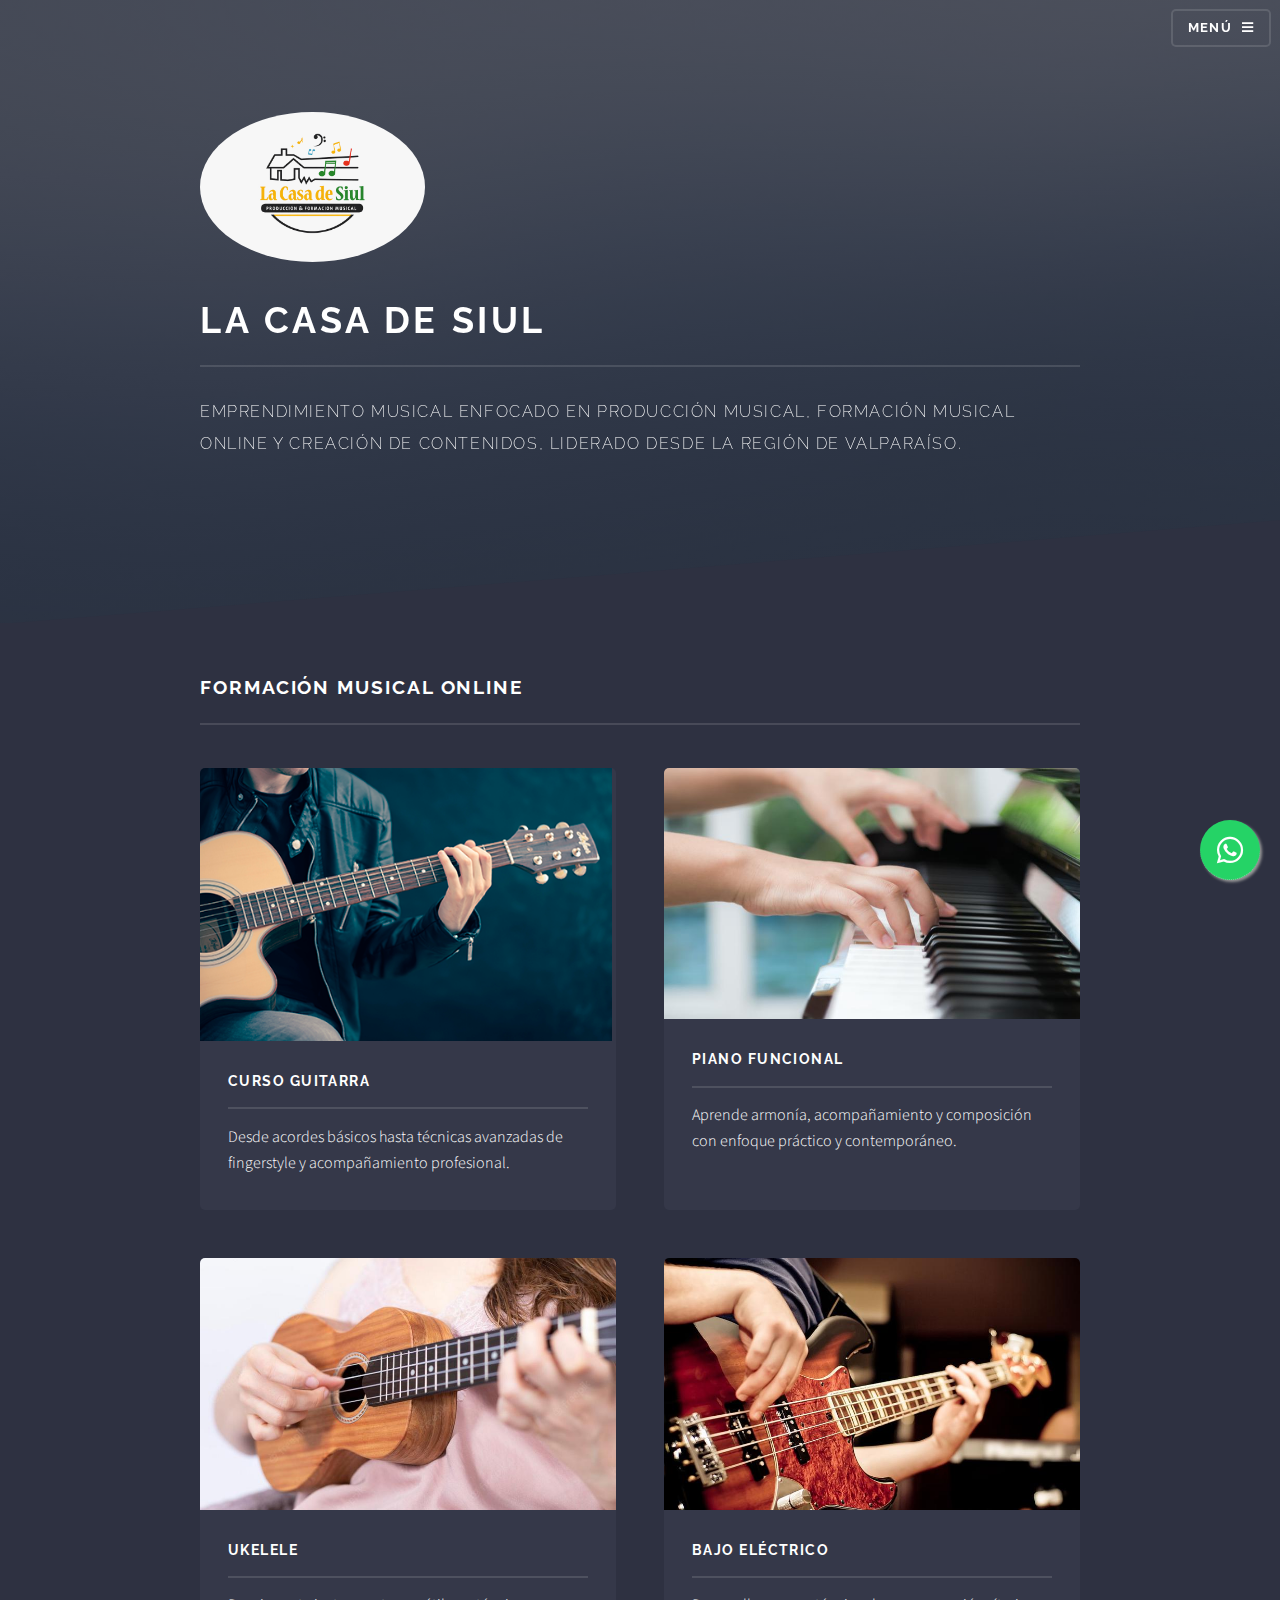
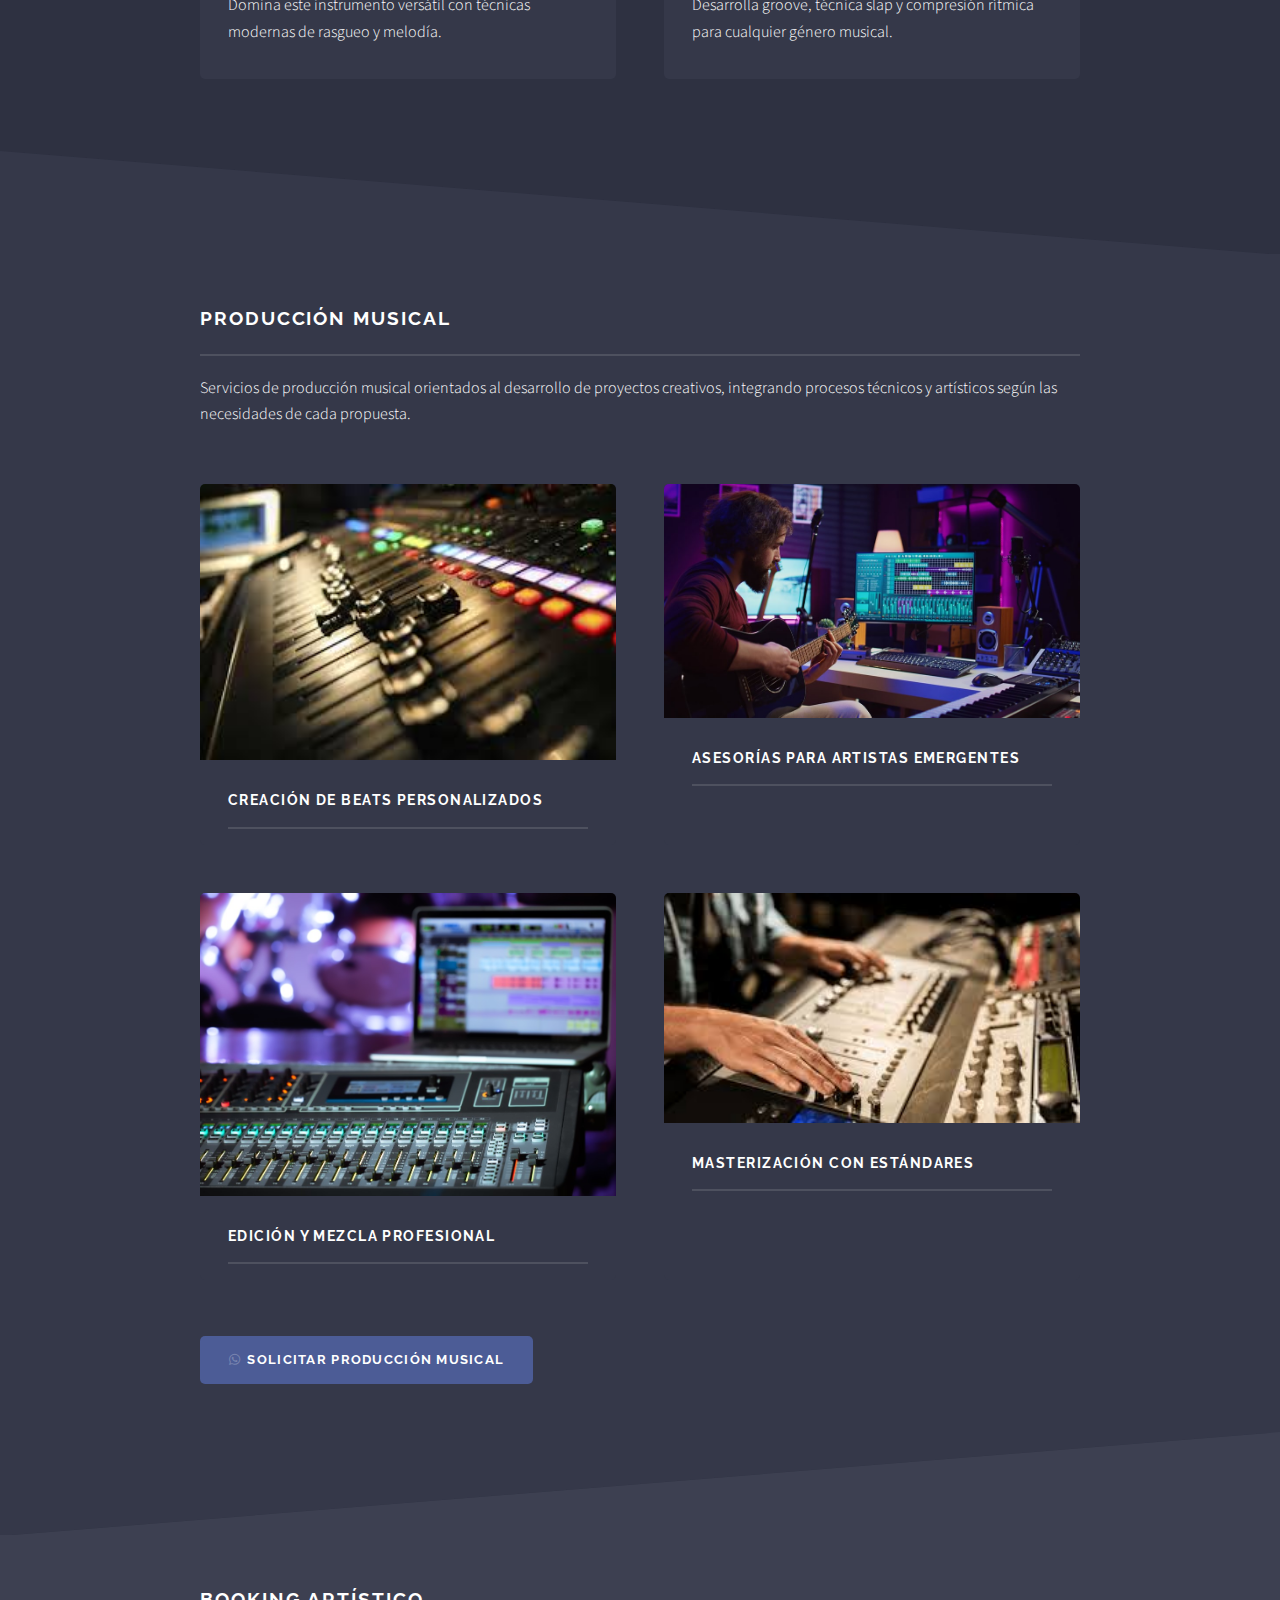
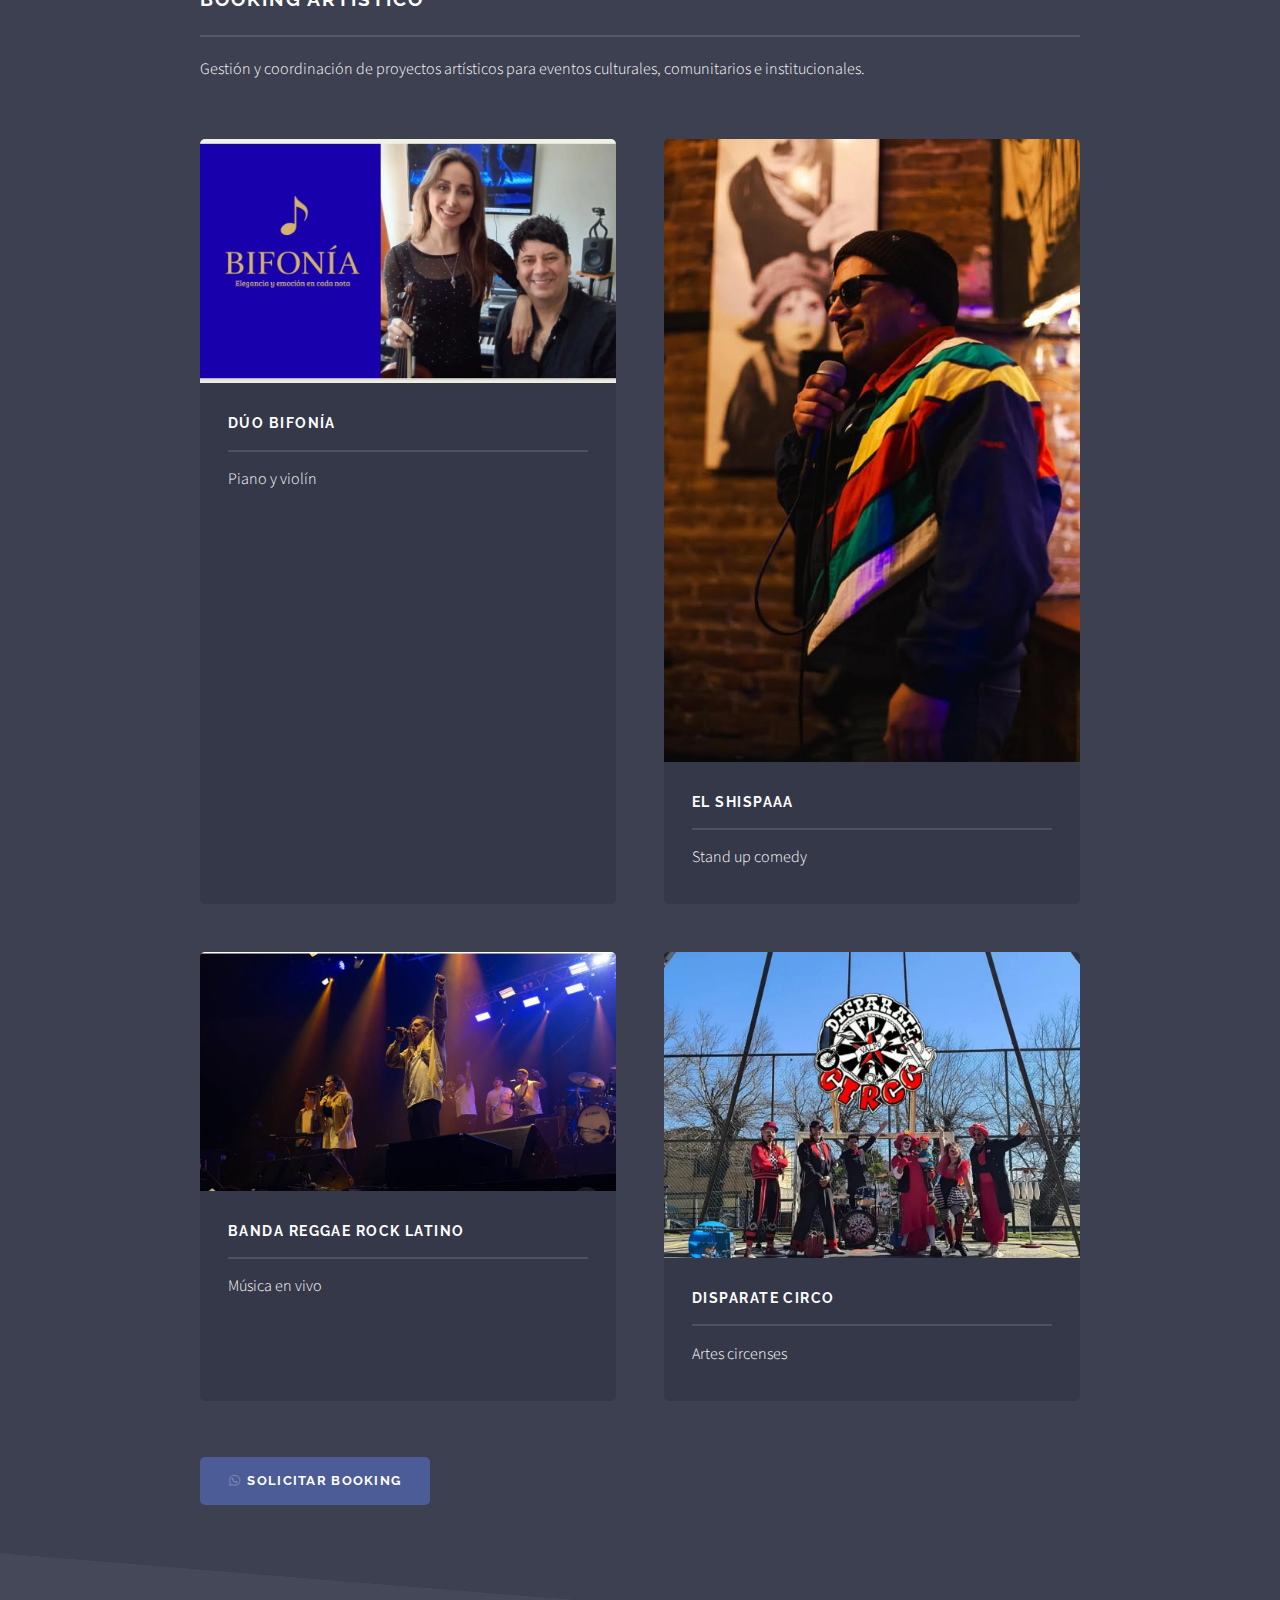
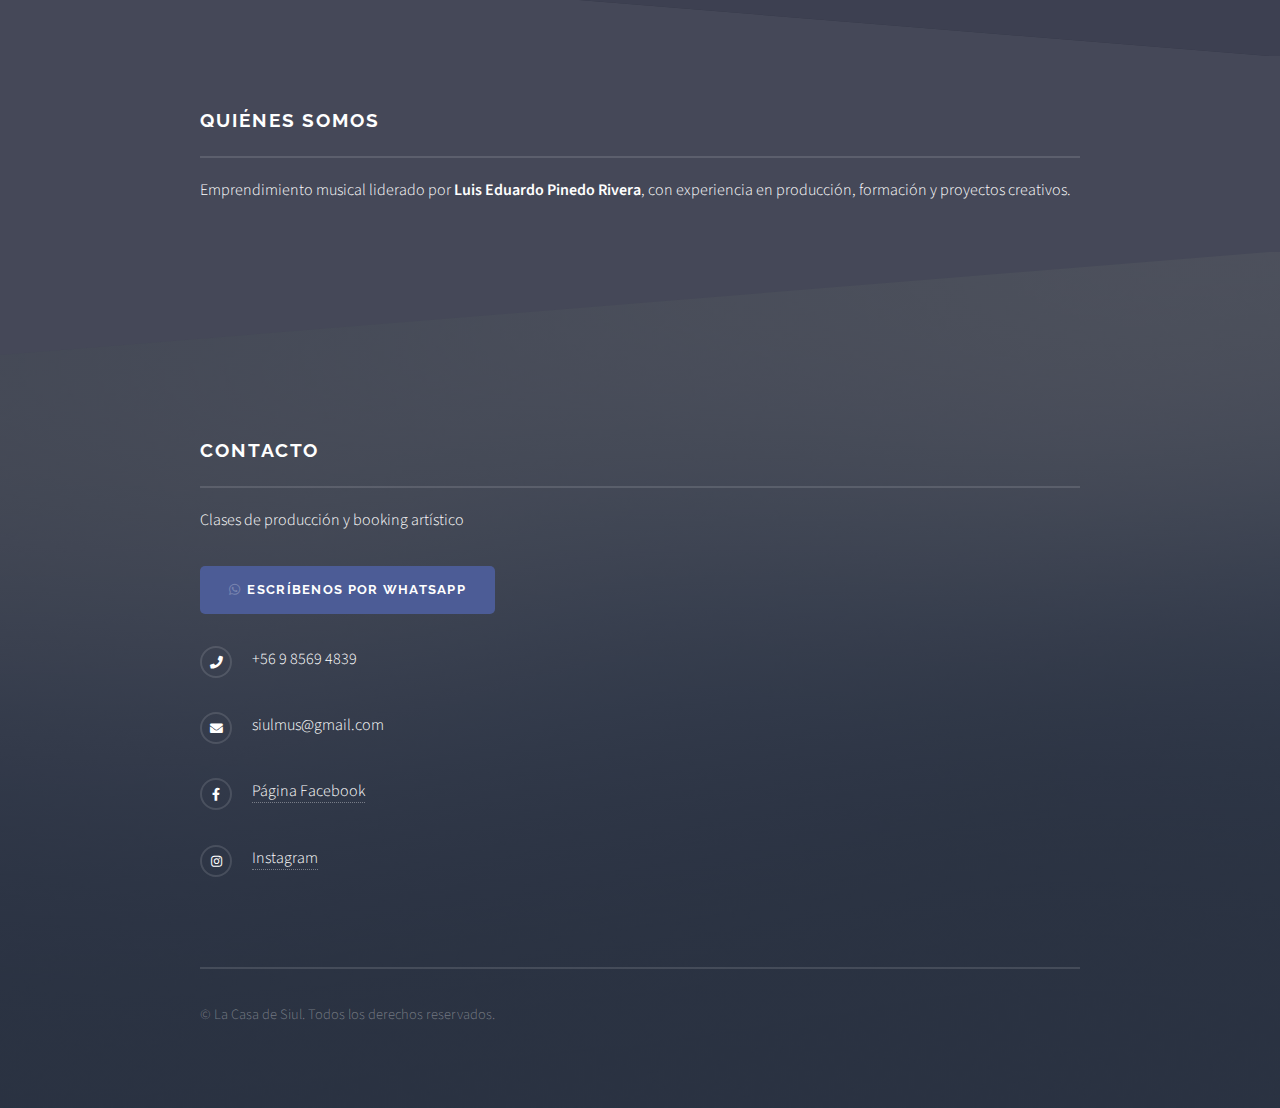
<file: index.html>
<!DOCTYPE HTML>
<html>
    <head>
        <title>La Casa de Siul</title>
        <meta charset="utf-8" />
        <meta name="viewport" content="width=device-width, initial-scale=1, user-scalable=no" />
        <link rel="stylesheet" href="assets/css/main.css" />
        <noscript><link rel="stylesheet" href="assets/css/noscript.css" /></noscript>
        <style>
            /* Botón flotante de WhatsApp */
            .float-wa {
                position: fixed;
                width: 60px;
                height: 60px;
                bottom: 20px;
                right: 20px;
                background-color: #25d366;
                color: #FFF;
                border-radius: 50px;
                text-align: center;
                font-size: 30px;
                box-shadow: 2px 2px 3px #999;
                z-index: 10000;
                display: flex;
                align-items: center;
                justify-content: center;
                text-decoration: none;
                transition: transform 0.3s;
            }
            .float-wa:hover { transform: scale(1.1); color: #fff; }
        </style>
    </head>
    <body class="is-preload">

        <a href="https://wa.me/56985694839" class="float-wa" target="_blank">
            <i class="fab fa-whatsapp"></i>
        </a>

        <div id="page-wrapper">

                <header id="header" class="alt">
                        <h1><a href="index.html"><span class="icon solid fa-music"></span> La Casa de Siul</a></h1>
                        <nav>
                            <a href="#menu">Menú</a>
                        </nav>
                    </header>

                <nav id="menu">
                        <div class="inner">
                            <h2>Menú</h2>
                            <ul class="links">
                                <li><a href="index.html"><span class="icon solid fa-home"></span> Inicio</a></li>
                                <li><a href="#formacion"><span class="icon solid fa-user-graduate"></span> Formación</a></li>
                                <li><a href="#produccion"><span class="icon solid fa-sliders-h"></span> Producción</a></li>
                                <li><a href="#booking"><span class="icon solid fa-calendar-alt"></span> Booking</a></li>
                                <li><a href="#liderazgo"><span class="icon solid fa-user"></span> Liderazgo</a></li>
                                <li><a href="#footer"><span class="icon brands fa-whatsapp"></span> Contacto</a></li>
                            </ul>
                            <a href="#" class="close">Cerrar</a>
                        </div>
                    </nav>

                <section id="banner">
                        <div class="inner">
                            <div class="logo">
                                <img src="images/logo.jpeg" alt="Logo La Casa de Siul" style="max-height: 150px; width: auto; border-radius: 50%;" />
                            </div>
                            <h2>La Casa de Siul</h2>
                            <p>Emprendimiento musical enfocado en producción musical, formación musical online y creación de contenidos, liderado desde la Región de Valparaíso.</p>
                        </div>
                    </section>

                <section id="wrapper">

                        <section id="formacion" class="wrapper style1">
                            <div class="inner">
                                <h2 class="major">Formación Musical Online</h2>
                                <section class="features">
                                    <article>
                                        <a href="#" class="image"><img src="images/curso_guitarra.png" alt="" /></a>
                                        <h3 class="major">Curso Guitarra</h3>
                                        <p>Desde acordes básicos hasta técnicas avanzadas de fingerstyle y acompañamiento profesional.</p>
                                    </article>
                                    <article>
                                        <a href="#" class="image"><img src="images/piano_funcional.jpeg" alt="" /></a>
                                        <h3 class="major">Piano Funcional</h3>
                                        <p>Aprende armonía, acompañamiento y composición con enfoque práctico y contemporáneo.</p>
                                    </article>
                                    <article>
                                        <a href="#" class="image"><img src="images/ukelele.jpg" alt="" /></a>
                                        <h3 class="major">Ukelele</h3>
                                        <p>Domina este instrumento versátil con técnicas modernas de rasgueo y melodía.</p>
                                    </article>
                                    <article>
                                        <a href="#" class="image"><img src="images/bajo_electrico.jpg" alt="" /></a>
                                        <h3 class="major">Bajo Eléctrico</h3>
                                        <p>Desarrolla groove, técnica slap y compresión rítmica para cualquier género musical.</p>
                                    </article>
                                </section>
                            </div>
                        </section>

                        <section id="produccion" class="wrapper alt style2">
                            <div class="inner">
                                <h2 class="major">Producción Musical</h2>
                                <p>Servicios de producción musical orientados al desarrollo de proyectos creativos, integrando procesos técnicos y artísticos según las necesidades de cada propuesta.</p>
                                
                                <section class="features">
                                    <article>
                                        <a href="#" class="image"><img src="images/produccion_musical.jpeg" alt="" /></a>
                                        <h3 class="major">Creación de Beats personalizados</h3>
                                    </article>
                                    <article>
                                        <a href="#" class="image"><img src="images/asesorias_artistas.jpg" alt="" /></a>
                                        <h3 class="major">Asesorías para artistas emergentes</h3>
                                    </article>
                                    <article>
                                        <a href="#" class="image"><img src="images/edición_profesional.jpeg" alt="" /></a>
                                        <h3 class="major">Edición y mezcla profesional</h3>
                                    </article>
                                    <article>
                                        <a href="#" class="image"><img src="images/masterizacion.jpeg" alt="" /></a>
                                        <h3 class="major">Masterización con Estándares</h3>
                                    </article>
                                </section>

                                <ul class="actions">
                                    <li><a href="https://wa.me/56985694839" class="button primary icon brands fa-whatsapp">Solicitar producción musical</a></li>
                                </ul>
                            </div>
                        </section>

                        <section id="booking" class="wrapper style3">
                            <div class="inner">
                                <h2 class="major">Booking Artístico</h2>
                                <p>Gestión y coordinación de proyectos artísticos para eventos culturales, comunitarios e institucionales.</p>
                                
                                <section class="features">
                                    <article>
                                        <a href="#" class="image"><img src="images/duo_bifonía.jpeg" alt="Dúo Bifonía" /></a>
                                        <h3 class="major">Dúo Bifonía</h3>
                                        <p>Piano y violín</p>
                                    </article>
                                    <article>
                                        <a href="#" class="image"><img src="images/el_shispaaa.jpeg" alt="El Shispaaa" style="object-position: 50% 20%;" /></a>
                                        <h3 class="major">El Shispaaa</h3>
                                        <p>Stand up comedy</p>
                                    </article>
                                    <article>
                                        <a href="#" class="image"><img src="images/banda_reggae.jpeg" alt="Banda Reggae" /></a>
                                        <h3 class="major">Banda Reggae Rock Latino</h3>
                                        <p>Música en vivo</p>
                                    </article>
                                    <article>
                                        <a href="#" class="image"><img src="images/disparate_circo.jpeg" alt="Disparate Circo" /></a>
                                        <h3 class="major">Disparate Circo</h3>
                                        <p>Artes circenses</p>
                                    </article>
                                </section>

                                <ul class="actions">
                                    <li><a href="https://wa.me/56985694839" class="button primary icon brands fa-whatsapp">Solicitar booking</a></li>
                                </ul>
                            </div>
                        </section>

                        <section id="liderazgo" class="wrapper alt style4">
                            <div class="inner">
                                <h2 class="major">Quiénes Somos</h2>
                                <p>Emprendimiento musical liderado por <strong>Luis Eduardo Pinedo Rivera</strong>, con experiencia en producción, formación y proyectos creativos.</p>
                            </div>
                        </section>

                    </section>

                <section id="footer">
                        <div class="inner">
                            <h2 class="major">Contacto</h2>
                            <p>Clases de producción y booking artístico</p>
                            
                            <ul class="actions">
                                <li><a href="https://wa.me/56985694839" class="button primary icon brands fa-whatsapp">Escríbenos por WhatsApp</a></li>
                            </ul>

                            <ul class="contact">
                                <li class="icon solid fa-phone">+56 9 8569 4839</li>
                                <li class="icon solid fa-envelope">siulmus@gmail.com</li>
                                <li class="icon brands fa-facebook-f"><a href="https://www.facebook.com/lacasadesiul" target="_blank">Página Facebook</a></li>
                                <li class="icon brands fa-instagram"><a href="https://www.instagram.com/soysiul.pro" target="_blank">Instagram</a></li>
                            </ul>
                            <ul class="copyright">
                                <li>&copy; La Casa de Siul. Todos los derechos reservados.</li>
                            </ul>
                        </div>
                    </section>

            </div>

        <script src="assets/js/jquery.min.js"></script>
            <script src="assets/js/jquery.scrollex.min.js"></script>
            <script src="assets/js/browser.min.js"></script>
            <script src="assets/js/breakpoints.min.js"></script>
            <script src="assets/js/util.js"></script>
            <script src="assets/js/main.js"></script>

    </body>
</html>
</file>
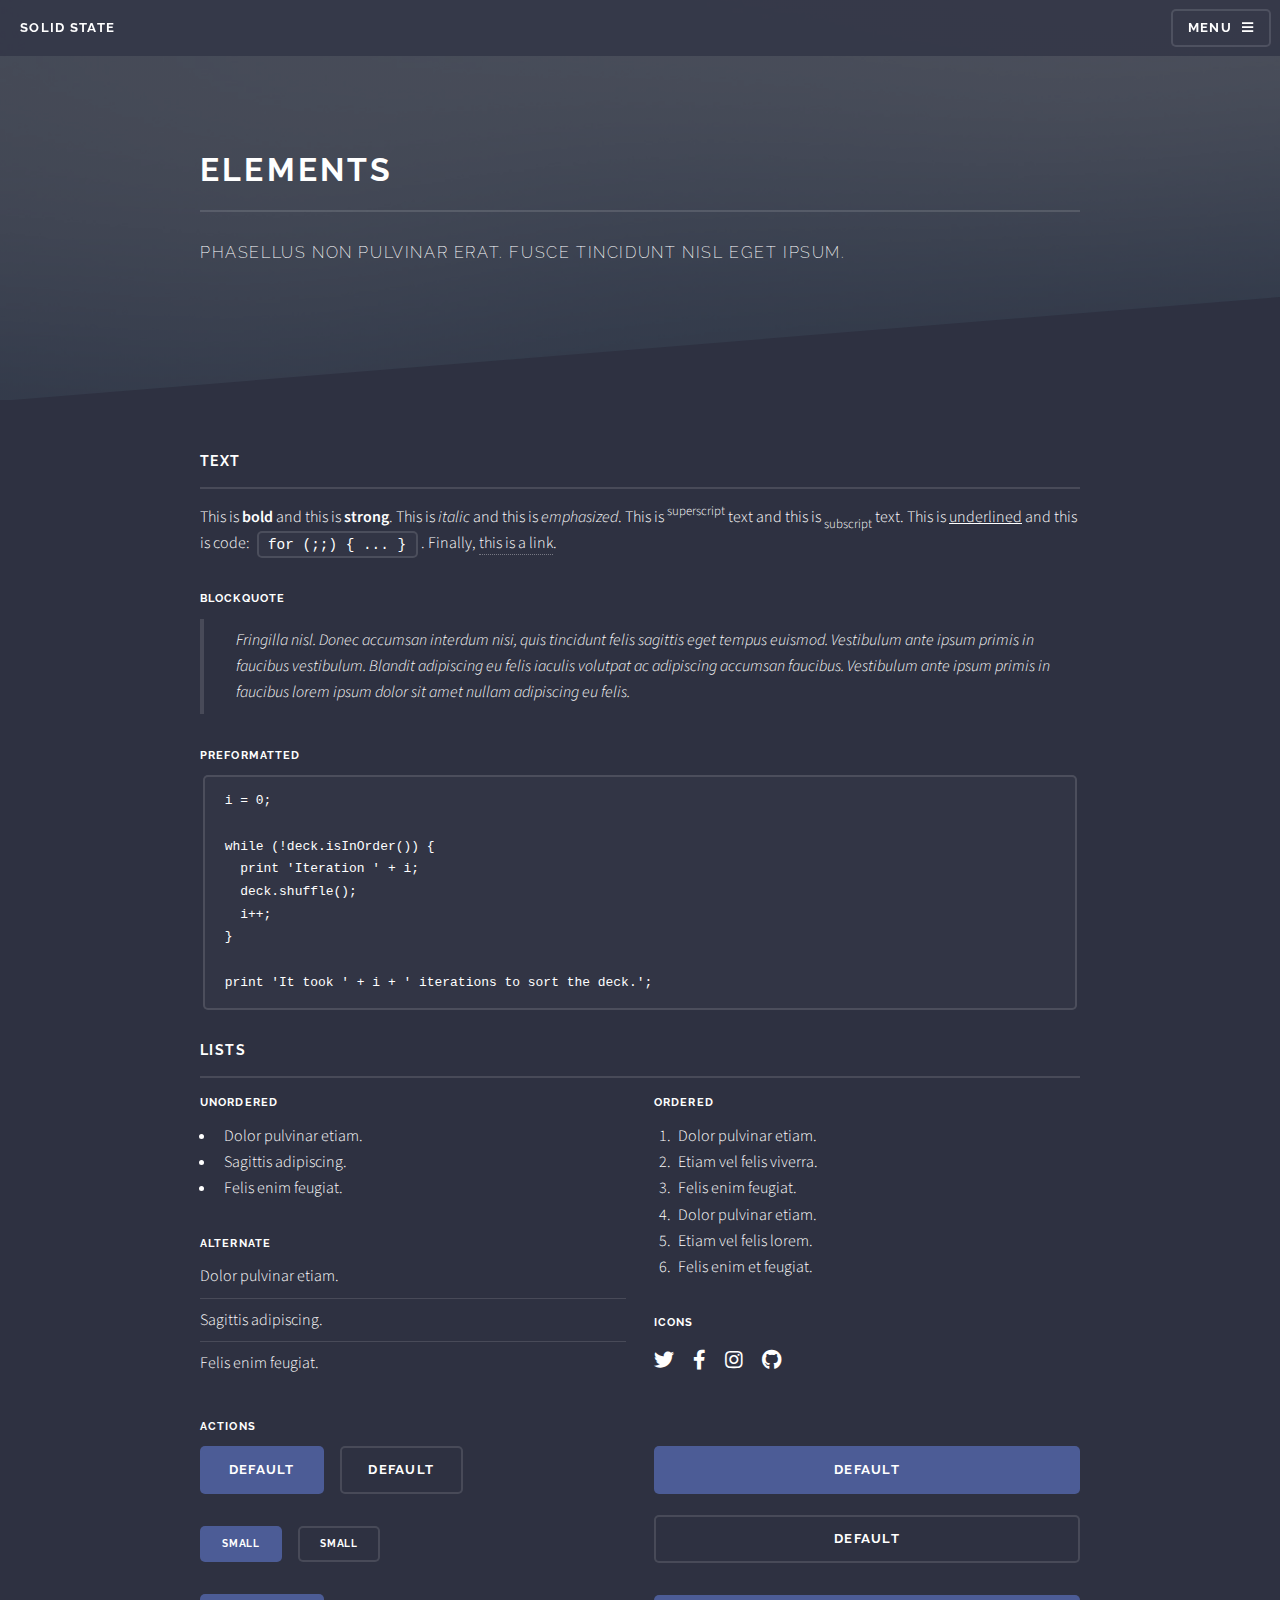
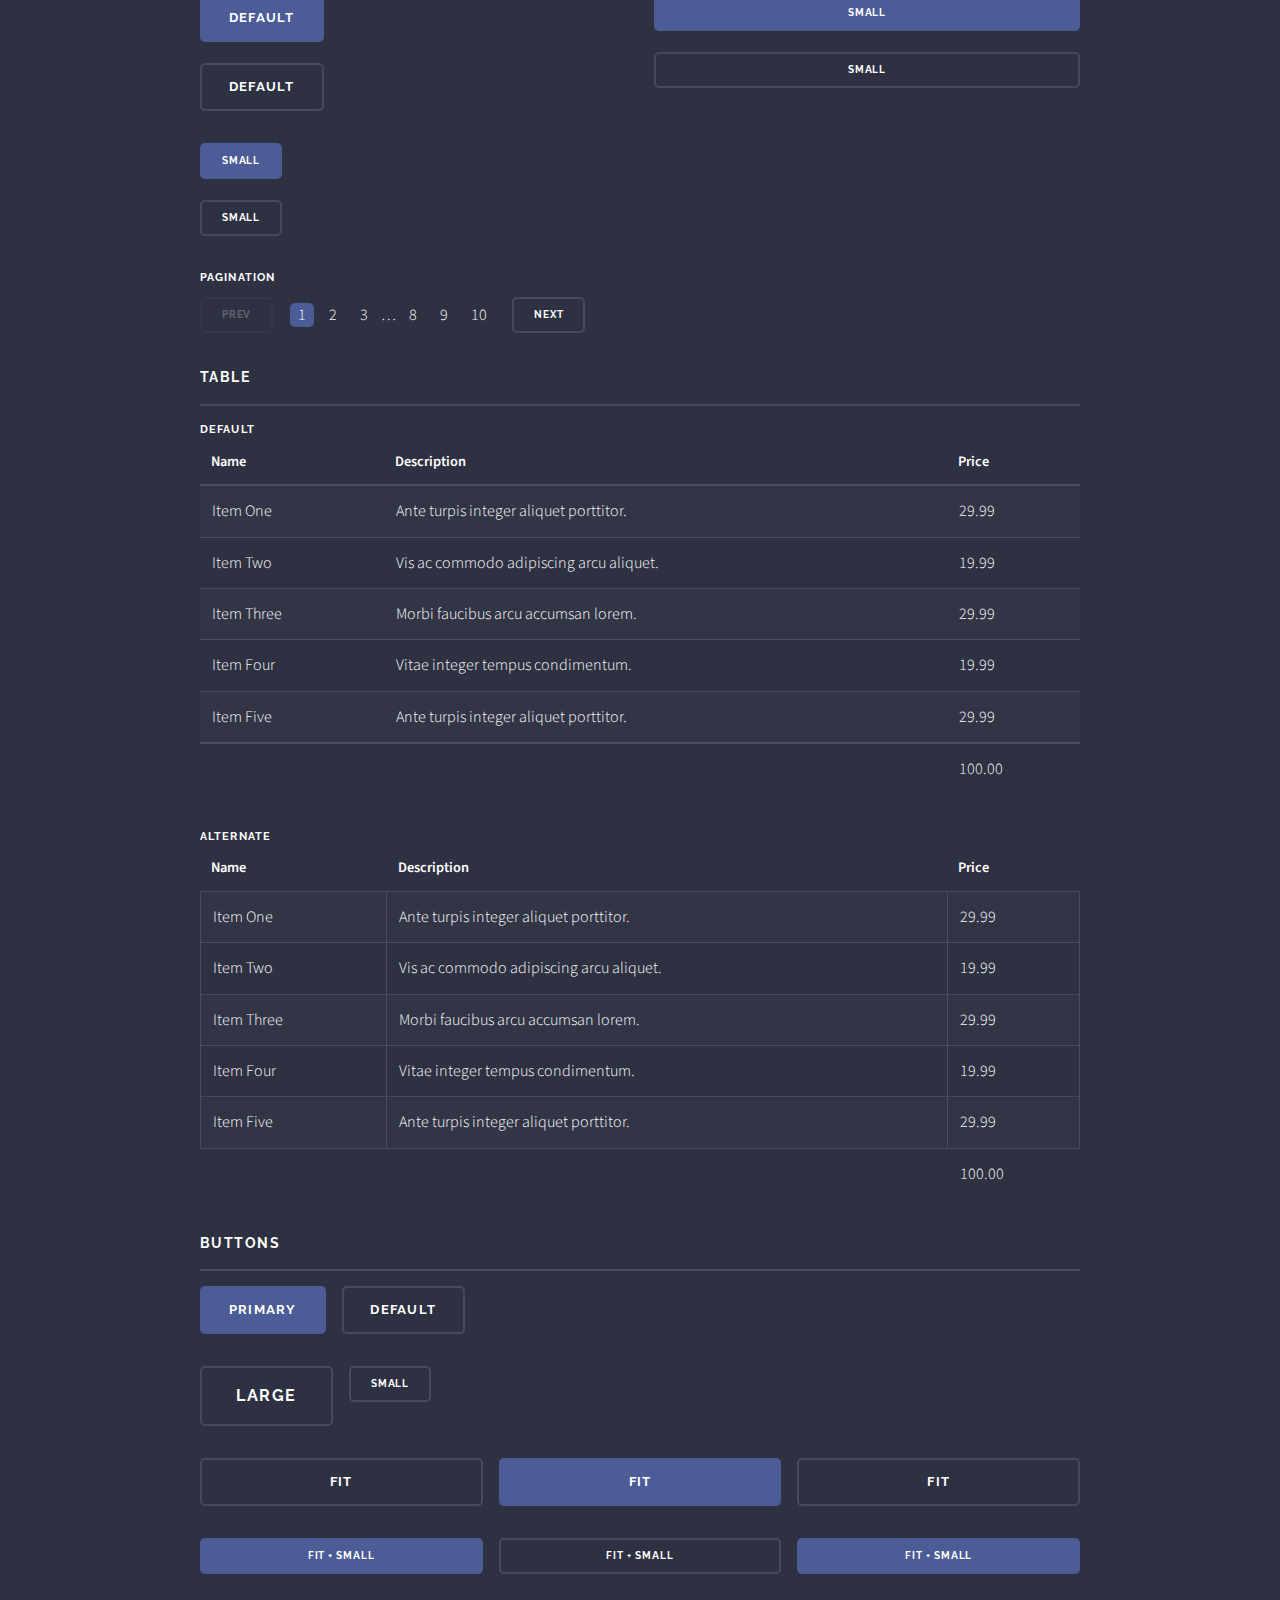
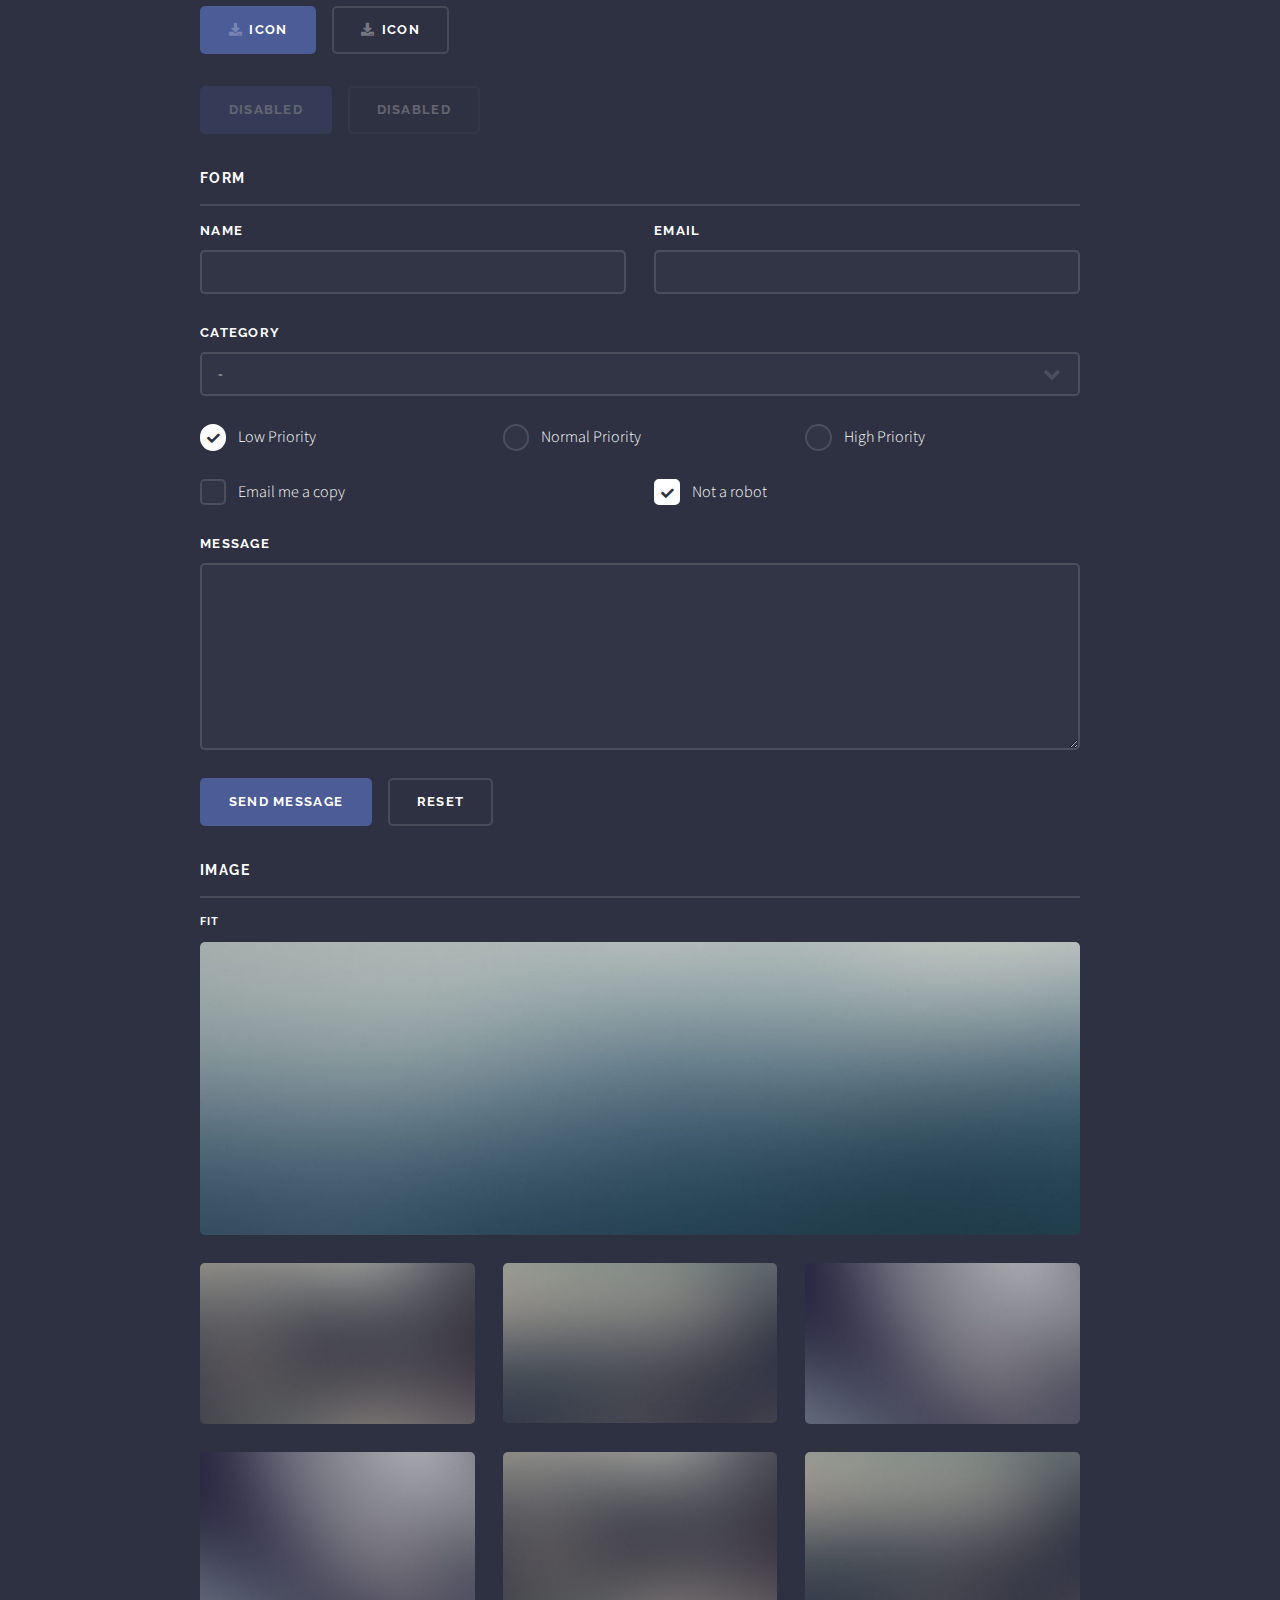
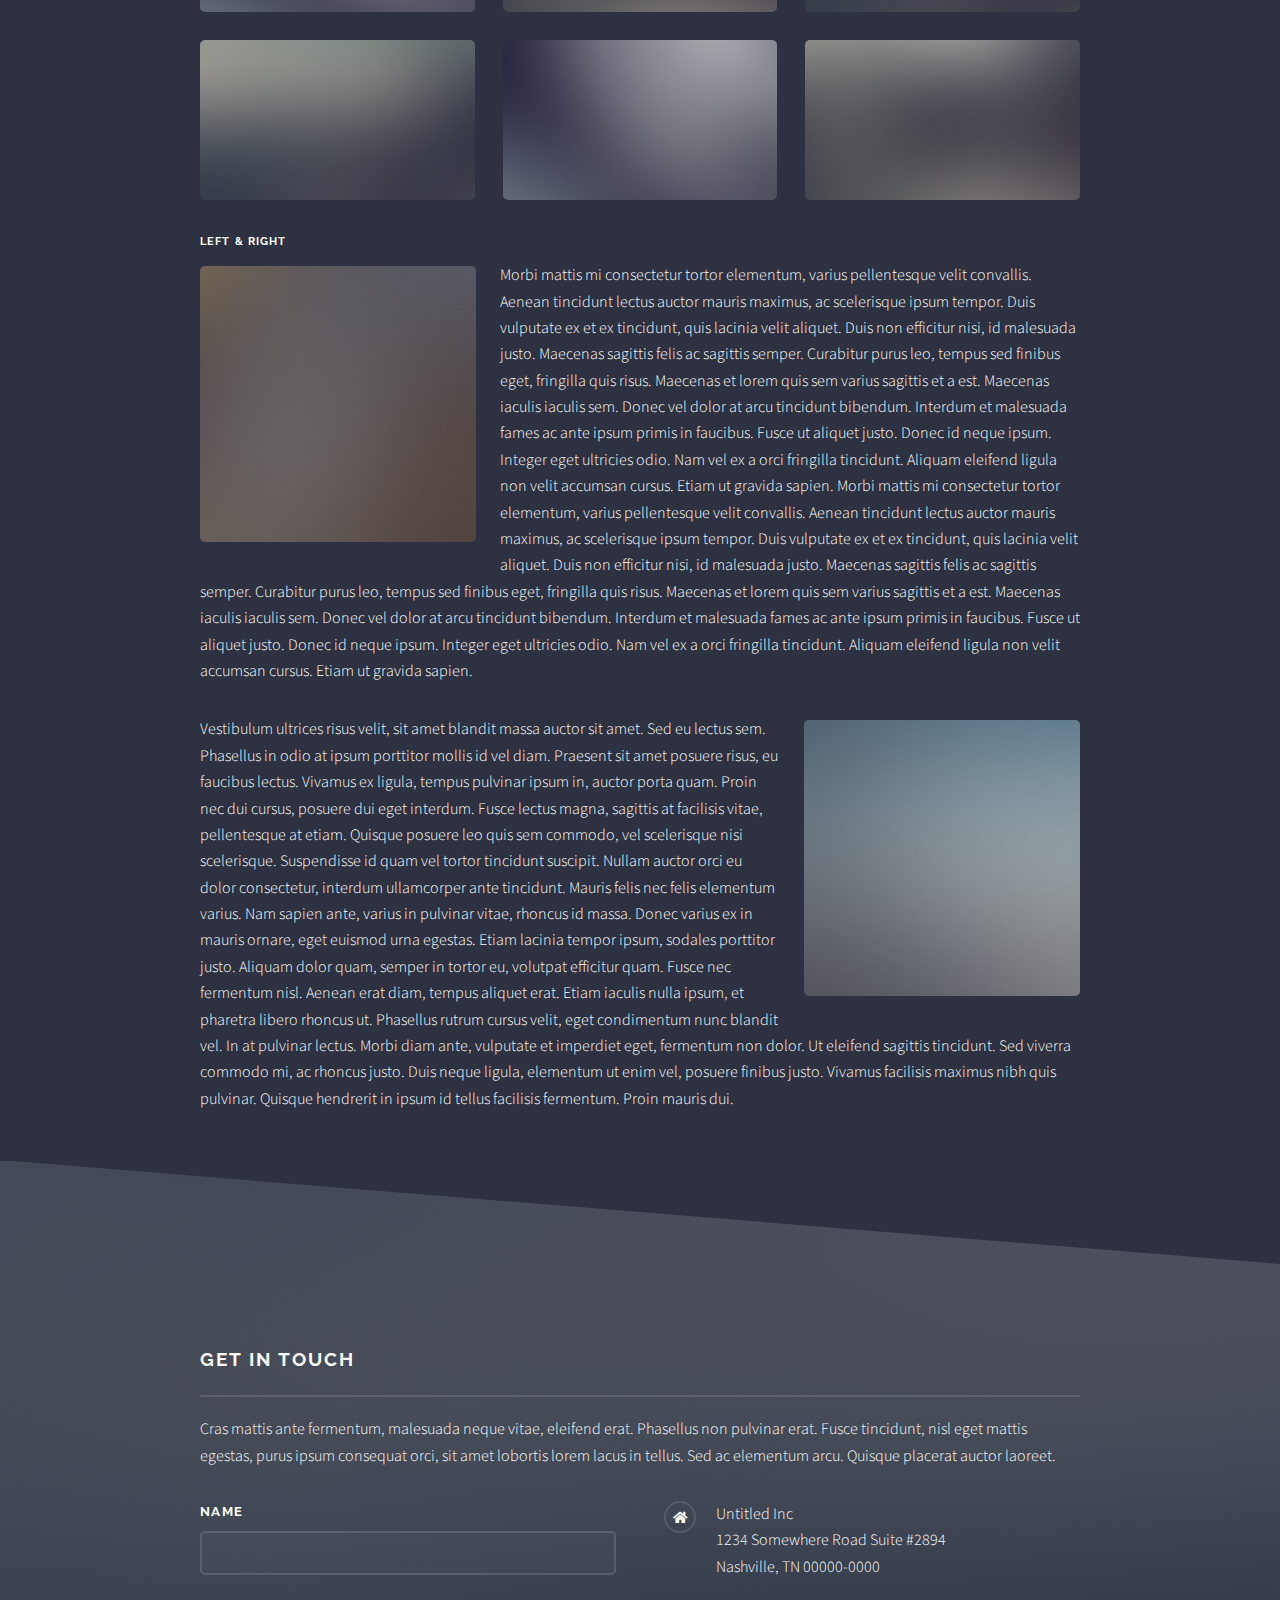
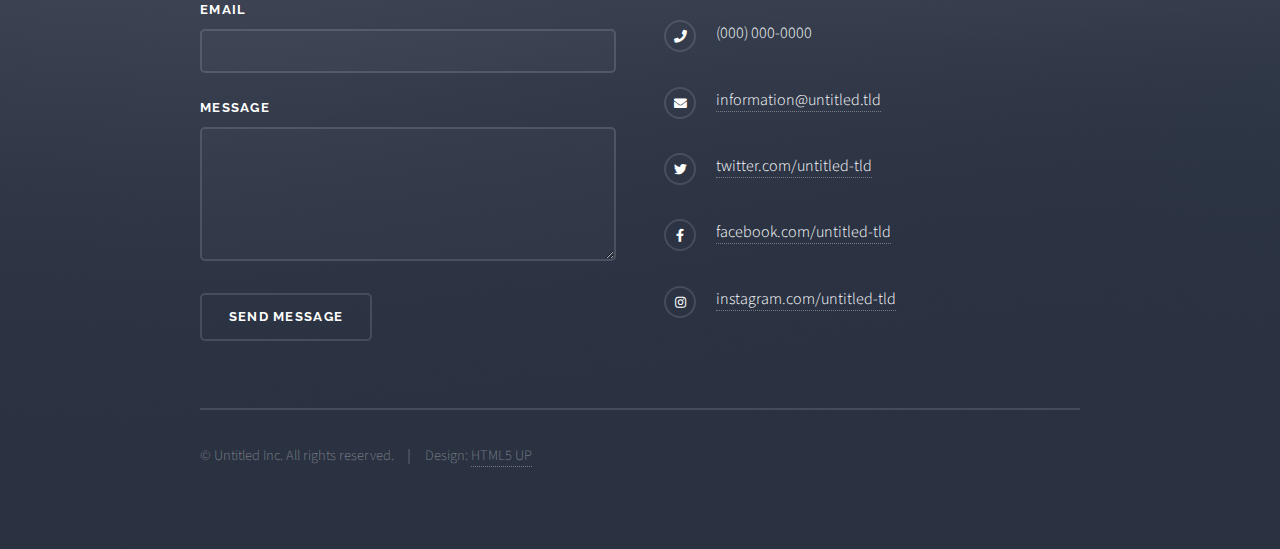
<file: elements.html>
<!DOCTYPE HTML>
<!--
	Solid State by HTML5 UP
	html5up.net | @ajlkn
	Free for personal and commercial use under the CCA 3.0 license (html5up.net/license)
-->
<html>
	<head>
		<title>Elements - Solid State by HTML5 UP</title>
		<meta charset="utf-8" />
		<meta name="viewport" content="width=device-width, initial-scale=1, user-scalable=no" />
		<link rel="stylesheet" href="assets/css/main.css" />
		<noscript><link rel="stylesheet" href="assets/css/noscript.css" /></noscript>
	</head>
	<body class="is-preload">

		<!-- Page Wrapper -->
			<div id="page-wrapper">

				<!-- Header -->
					<header id="header">
						<h1><a href="index.html">Solid State</a></h1>
						<nav>
							<a href="#menu">Menu</a>
						</nav>
					</header>

				<!-- Menu -->
					<nav id="menu">
						<div class="inner">
							<h2>Menu</h2>
							<ul class="links">
								<li><a href="index.html">Home</a></li>
								<li><a href="generic.html">Generic</a></li>
								<li><a href="elements.html">Elements</a></li>
								<li><a href="#">Log In</a></li>
								<li><a href="#">Sign Up</a></li>
							</ul>
							<a href="#" class="close">Close</a>
						</div>
					</nav>

				<!-- Wrapper -->
					<section id="wrapper">
						<header>
							<div class="inner">
								<h2>Elements</h2>
								<p>Phasellus non pulvinar erat. Fusce tincidunt nisl eget ipsum.</p>
							</div>
						</header>

						<!-- Content -->
							<div class="wrapper">
								<div class="inner">

									<section>
										<h3 class="major">Text</h3>
										<p>This is <b>bold</b> and this is <strong>strong</strong>. This is <i>italic</i> and this is <em>emphasized</em>.
										This is <sup>superscript</sup> text and this is <sub>subscript</sub> text.
										This is <u>underlined</u> and this is code: <code>for (;;) { ... }</code>. Finally, <a href="#">this is a link</a>.</p>
										<h4>Blockquote</h4>
										<blockquote>Fringilla nisl. Donec accumsan interdum nisi, quis tincidunt felis sagittis eget tempus euismod. Vestibulum ante ipsum primis in faucibus vestibulum. Blandit adipiscing eu felis iaculis volutpat ac adipiscing accumsan faucibus. Vestibulum ante ipsum primis in faucibus lorem ipsum dolor sit amet nullam adipiscing eu felis.</blockquote>
										<h4>Preformatted</h4>
										<pre><code>i = 0;

while (!deck.isInOrder()) {
  print 'Iteration ' + i;
  deck.shuffle();
  i++;
}

print 'It took ' + i + ' iterations to sort the deck.';</code></pre>
									</section>

									<section>
										<h3 class="major">Lists</h3>
										<div class="row">
											<div class="col-6 col-12-medium">
												<h4>Unordered</h4>
												<ul>
													<li>Dolor pulvinar etiam.</li>
													<li>Sagittis adipiscing.</li>
													<li>Felis enim feugiat.</li>
												</ul>
												<h4>Alternate</h4>
												<ul class="alt">
													<li>Dolor pulvinar etiam.</li>
													<li>Sagittis adipiscing.</li>
													<li>Felis enim feugiat.</li>
												</ul>
											</div>
											<div class="col-6 col-12-medium">
												<h4>Ordered</h4>
												<ol>
													<li>Dolor pulvinar etiam.</li>
													<li>Etiam vel felis viverra.</li>
													<li>Felis enim feugiat.</li>
													<li>Dolor pulvinar etiam.</li>
													<li>Etiam vel felis lorem.</li>
													<li>Felis enim et feugiat.</li>
												</ol>
												<h4>Icons</h4>
												<ul class="icons">
													<li><a href="#" class="icon brands fa-twitter"><span class="label">Twitter</span></a></li>
													<li><a href="#" class="icon brands fa-facebook-f"><span class="label">Facebook</span></a></li>
													<li><a href="#" class="icon brands fa-instagram"><span class="label">Instagram</span></a></li>
													<li><a href="#" class="icon brands fa-github"><span class="label">Github</span></a></li>
												</ul>
											</div>
										</div>
										<h4>Actions</h4>
										<div class="row">
											<div class="col-6 col-12-medium">
												<ul class="actions">
													<li><a href="#" class="button primary">Default</a></li>
													<li><a href="#" class="button">Default</a></li>
												</ul>
												<ul class="actions small">
													<li><a href="#" class="button primary small">Small</a></li>
													<li><a href="#" class="button small">Small</a></li>
												</ul>
												<ul class="actions stacked">
													<li><a href="#" class="button primary">Default</a></li>
													<li><a href="#" class="button">Default</a></li>
												</ul>
												<ul class="actions stacked small">
													<li><a href="#" class="button primary small">Small</a></li>
													<li><a href="#" class="button small">Small</a></li>
												</ul>
											</div>
											<div class="col-6 col-12-medium">
												<ul class="actions stacked">
													<li><a href="#" class="button primary fit">Default</a></li>
													<li><a href="#" class="button fit">Default</a></li>
												</ul>
												<ul class="actions stacked small">
													<li><a href="#" class="button primary small fit">Small</a></li>
													<li><a href="#" class="button small fit">Small</a></li>
												</ul>
											</div>
										</div>
										<h4>Pagination</h4>
										<ul class="pagination">
											<li><span class="button small disabled">Prev</span></li>
											<li><a href="#" class="page active">1</a></li>
											<li><a href="#" class="page">2</a></li>
											<li><a href="#" class="page">3</a></li>
											<li><span>&hellip;</span></li>
											<li><a href="#" class="page">8</a></li>
											<li><a href="#" class="page">9</a></li>
											<li><a href="#" class="page">10</a></li>
											<li><a href="#" class="button small">Next</a></li>
										</ul>
									</section>

									<section>
										<h3 class="major">Table</h3>
										<h4>Default</h4>
										<div class="table-wrapper">
											<table>
												<thead>
													<tr>
														<th>Name</th>
														<th>Description</th>
														<th>Price</th>
													</tr>
												</thead>
												<tbody>
													<tr>
														<td>Item One</td>
														<td>Ante turpis integer aliquet porttitor.</td>
														<td>29.99</td>
													</tr>
													<tr>
														<td>Item Two</td>
														<td>Vis ac commodo adipiscing arcu aliquet.</td>
														<td>19.99</td>
													</tr>
													<tr>
														<td>Item Three</td>
														<td> Morbi faucibus arcu accumsan lorem.</td>
														<td>29.99</td>
													</tr>
													<tr>
														<td>Item Four</td>
														<td>Vitae integer tempus condimentum.</td>
														<td>19.99</td>
													</tr>
													<tr>
														<td>Item Five</td>
														<td>Ante turpis integer aliquet porttitor.</td>
														<td>29.99</td>
													</tr>
												</tbody>
												<tfoot>
													<tr>
														<td colspan="2"></td>
														<td>100.00</td>
													</tr>
												</tfoot>
											</table>
										</div>

										<h4>Alternate</h4>
										<div class="table-wrapper">
											<table class="alt">
												<thead>
													<tr>
														<th>Name</th>
														<th>Description</th>
														<th>Price</th>
													</tr>
												</thead>
												<tbody>
													<tr>
														<td>Item One</td>
														<td>Ante turpis integer aliquet porttitor.</td>
														<td>29.99</td>
													</tr>
													<tr>
														<td>Item Two</td>
														<td>Vis ac commodo adipiscing arcu aliquet.</td>
														<td>19.99</td>
													</tr>
													<tr>
														<td>Item Three</td>
														<td> Morbi faucibus arcu accumsan lorem.</td>
														<td>29.99</td>
													</tr>
													<tr>
														<td>Item Four</td>
														<td>Vitae integer tempus condimentum.</td>
														<td>19.99</td>
													</tr>
													<tr>
														<td>Item Five</td>
														<td>Ante turpis integer aliquet porttitor.</td>
														<td>29.99</td>
													</tr>
												</tbody>
												<tfoot>
													<tr>
														<td colspan="2"></td>
														<td>100.00</td>
													</tr>
												</tfoot>
											</table>
										</div>
									</section>

									<section>
										<h3 class="major">Buttons</h3>
										<ul class="actions">
											<li><a href="#" class="button primary">Primary</a></li>
											<li><a href="#" class="button">Default</a></li>
										</ul>
										<ul class="actions">
											<li><a href="#" class="button large">Large</a></li>
											<li><a href="#" class="button small">Small</a></li>
										</ul>
										<ul class="actions fit">
											<li><a href="#" class="button fit">Fit</a></li>
											<li><a href="#" class="button primary fit">Fit</a></li>
											<li><a href="#" class="button fit">Fit</a></li>
										</ul>
										<ul class="actions fit small">
											<li><a href="#" class="button primary fit small">Fit + Small</a></li>
											<li><a href="#" class="button fit small">Fit + Small</a></li>
											<li><a href="#" class="button primary fit small">Fit + Small</a></li>
										</ul>
										<ul class="actions">
											<li><a href="#" class="button primary icon solid fa-download">Icon</a></li>
											<li><a href="#" class="button icon solid fa-download">Icon</a></li>
										</ul>
										<ul class="actions">
											<li><span class="button primary disabled">Disabled</span></li>
											<li><span class="button disabled">Disabled</span></li>
										</ul>
									</section>

									<section>
										<h3 class="major">Form</h3>
										<form method="post" action="#">
											<div class="row gtr-uniform">
												<div class="col-6 col-12-xsmall">
													<label for="demo-name">Name</label>
													<input type="text" name="demo-name" id="demo-name" value="" />
												</div>
												<div class="col-6 col-12-xsmall">
													<label for="demo-email">Email</label>
													<input type="email" name="demo-email" id="demo-email" value="" />
												</div>
												<div class="col-12">
													<label for="demo-category">Category</label>
													<select name="demo-category" id="demo-category">
														<option value="">-</option>
														<option value="1">Manufacturing</option>
														<option value="1">Shipping</option>
														<option value="1">Administration</option>
														<option value="1">Human Resources</option>
													</select>
												</div>
												<div class="col-4 col-12-small">
													<input type="radio" id="demo-priority-low" name="demo-priority" checked>
													<label for="demo-priority-low">Low Priority</label>
												</div>
												<div class="col-4 col-12-small">
													<input type="radio" id="demo-priority-normal" name="demo-priority">
													<label for="demo-priority-normal">Normal Priority</label>
												</div>
												<div class="col-4 col-12-small">
													<input type="radio" id="demo-priority-high" name="demo-priority">
													<label for="demo-priority-high">High Priority</label>
												</div>
												<div class="col-6 col-12-small">
													<input type="checkbox" id="demo-copy" name="demo-copy">
													<label for="demo-copy">Email me a copy</label>
												</div>
												<div class="col-6 col-12-small">
													<input type="checkbox" id="demo-human" name="demo-human" checked>
													<label for="demo-human">Not a robot</label>
												</div>
												<div class="col-12">
													<label for="demo-message">Message</label>
													<textarea name="demo-message" id="demo-message" rows="6"></textarea>
												</div>
												<div class="col-12">
													<ul class="actions">
														<li><input type="submit" value="Send Message" class="primary" /></li>
														<li><input type="reset" value="Reset" /></li>
													</ul>
												</div>
											</div>
										</form>
									</section>

									<section>
										<h3 class="major">Image</h3>
										<h4>Fit</h4>
										<div class="box alt">
											<div class="row gtr-uniform">
												<div class="col-12"><span class="image fit"><img src="images/pic08.jpg" alt="" /></span></div>
												<div class="col-4"><span class="image fit"><img src="images/pic05.jpg" alt="" /></span></div>
												<div class="col-4"><span class="image fit"><img src="images/pic06.jpg" alt="" /></span></div>
												<div class="col-4"><span class="image fit"><img src="images/pic07.jpg" alt="" /></span></div>
												<div class="col-4"><span class="image fit"><img src="images/pic07.jpg" alt="" /></span></div>
												<div class="col-4"><span class="image fit"><img src="images/pic05.jpg" alt="" /></span></div>
												<div class="col-4"><span class="image fit"><img src="images/pic06.jpg" alt="" /></span></div>
												<div class="col-4"><span class="image fit"><img src="images/pic06.jpg" alt="" /></span></div>
												<div class="col-4"><span class="image fit"><img src="images/pic07.jpg" alt="" /></span></div>
												<div class="col-4"><span class="image fit"><img src="images/pic05.jpg" alt="" /></span></div>
											</div>
										</div>
										<h4>Left &amp; Right</h4>
										<p><span class="image left"><img src="images/pic01.jpg" alt="" /></span>Morbi mattis mi consectetur tortor elementum, varius pellentesque velit convallis. Aenean tincidunt lectus auctor mauris maximus, ac scelerisque ipsum tempor. Duis vulputate ex et ex tincidunt, quis lacinia velit aliquet. Duis non efficitur nisi, id malesuada justo. Maecenas sagittis felis ac sagittis semper. Curabitur purus leo, tempus sed finibus eget, fringilla quis risus. Maecenas et lorem quis sem varius sagittis et a est. Maecenas iaculis iaculis sem. Donec vel dolor at arcu tincidunt bibendum. Interdum et malesuada fames ac ante ipsum primis in faucibus. Fusce ut aliquet justo. Donec id neque ipsum. Integer eget ultricies odio. Nam vel ex a orci fringilla tincidunt. Aliquam eleifend ligula non velit accumsan cursus. Etiam ut gravida sapien. Morbi mattis mi consectetur tortor elementum, varius pellentesque velit convallis. Aenean tincidunt lectus auctor mauris maximus, ac scelerisque ipsum tempor. Duis vulputate ex et ex tincidunt, quis lacinia velit aliquet. Duis non efficitur nisi, id malesuada justo. Maecenas sagittis felis ac sagittis semper. Curabitur purus leo, tempus sed finibus eget, fringilla quis risus. Maecenas et lorem quis sem varius sagittis et a est. Maecenas iaculis iaculis sem. Donec vel dolor at arcu tincidunt bibendum. Interdum et malesuada fames ac ante ipsum primis in faucibus. Fusce ut aliquet justo. Donec id neque ipsum. Integer eget ultricies odio. Nam vel ex a orci fringilla tincidunt. Aliquam eleifend ligula non velit accumsan cursus. Etiam ut gravida sapien.</p>
										<p><span class="image right"><img src="images/pic02.jpg" alt="" /></span>Vestibulum ultrices risus velit, sit amet blandit massa auctor sit amet. Sed eu lectus sem. Phasellus in odio at ipsum porttitor mollis id vel diam. Praesent sit amet posuere risus, eu faucibus lectus. Vivamus ex ligula, tempus pulvinar ipsum in, auctor porta quam. Proin nec dui cursus, posuere dui eget interdum. Fusce lectus magna, sagittis at facilisis vitae, pellentesque at etiam. Quisque posuere leo quis sem commodo, vel scelerisque nisi scelerisque. Suspendisse id quam vel tortor tincidunt suscipit. Nullam auctor orci eu dolor consectetur, interdum ullamcorper ante tincidunt. Mauris felis nec felis elementum varius. Nam sapien ante, varius in pulvinar vitae, rhoncus id massa. Donec varius ex in mauris ornare, eget euismod urna egestas. Etiam lacinia tempor ipsum, sodales porttitor justo. Aliquam dolor quam, semper in tortor eu, volutpat efficitur quam. Fusce nec fermentum nisl. Aenean erat diam, tempus aliquet erat. Etiam iaculis nulla ipsum, et pharetra libero rhoncus ut. Phasellus rutrum cursus velit, eget condimentum nunc blandit vel. In at pulvinar lectus. Morbi diam ante, vulputate et imperdiet eget, fermentum non dolor. Ut eleifend sagittis tincidunt. Sed viverra commodo mi, ac rhoncus justo. Duis neque ligula, elementum ut enim vel, posuere finibus justo. Vivamus facilisis maximus nibh quis pulvinar. Quisque hendrerit in ipsum id tellus facilisis fermentum. Proin mauris dui.</p>
									</section>

								</div>
							</div>

					</section>

				<!-- Footer -->
					<section id="footer">
						<div class="inner">
							<h2 class="major">Get in touch</h2>
							<p>Cras mattis ante fermentum, malesuada neque vitae, eleifend erat. Phasellus non pulvinar erat. Fusce tincidunt, nisl eget mattis egestas, purus ipsum consequat orci, sit amet lobortis lorem lacus in tellus. Sed ac elementum arcu. Quisque placerat auctor laoreet.</p>
							<form method="post" action="#">
								<div class="fields">
									<div class="field">
										<label for="name">Name</label>
										<input type="text" name="name" id="name" />
									</div>
									<div class="field">
										<label for="email">Email</label>
										<input type="email" name="email" id="email" />
									</div>
									<div class="field">
										<label for="message">Message</label>
										<textarea name="message" id="message" rows="4"></textarea>
									</div>
								</div>
								<ul class="actions">
									<li><input type="submit" value="Send Message" /></li>
								</ul>
							</form>
							<ul class="contact">
								<li class="icon solid fa-home">
									Untitled Inc<br />
									1234 Somewhere Road Suite #2894<br />
									Nashville, TN 00000-0000
								</li>
								<li class="icon solid fa-phone">(000) 000-0000</li>
								<li class="icon solid fa-envelope"><a href="#">information@untitled.tld</a></li>
								<li class="icon brands fa-twitter"><a href="#">twitter.com/untitled-tld</a></li>
								<li class="icon brands fa-facebook-f"><a href="#">facebook.com/untitled-tld</a></li>
								<li class="icon brands fa-instagram"><a href="#">instagram.com/untitled-tld</a></li>
							</ul>
							<ul class="copyright">
								<li>&copy; Untitled Inc. All rights reserved.</li><li>Design: <a href="http://html5up.net">HTML5 UP</a></li>
							</ul>
						</div>
					</section>

			</div>

		<!-- Scripts -->
			<script src="assets/js/jquery.min.js"></script>
			<script src="assets/js/jquery.scrollex.min.js"></script>
			<script src="assets/js/browser.min.js"></script>
			<script src="assets/js/breakpoints.min.js"></script>
			<script src="assets/js/util.js"></script>
			<script src="assets/js/main.js"></script>

	</body>
</html>
</file>
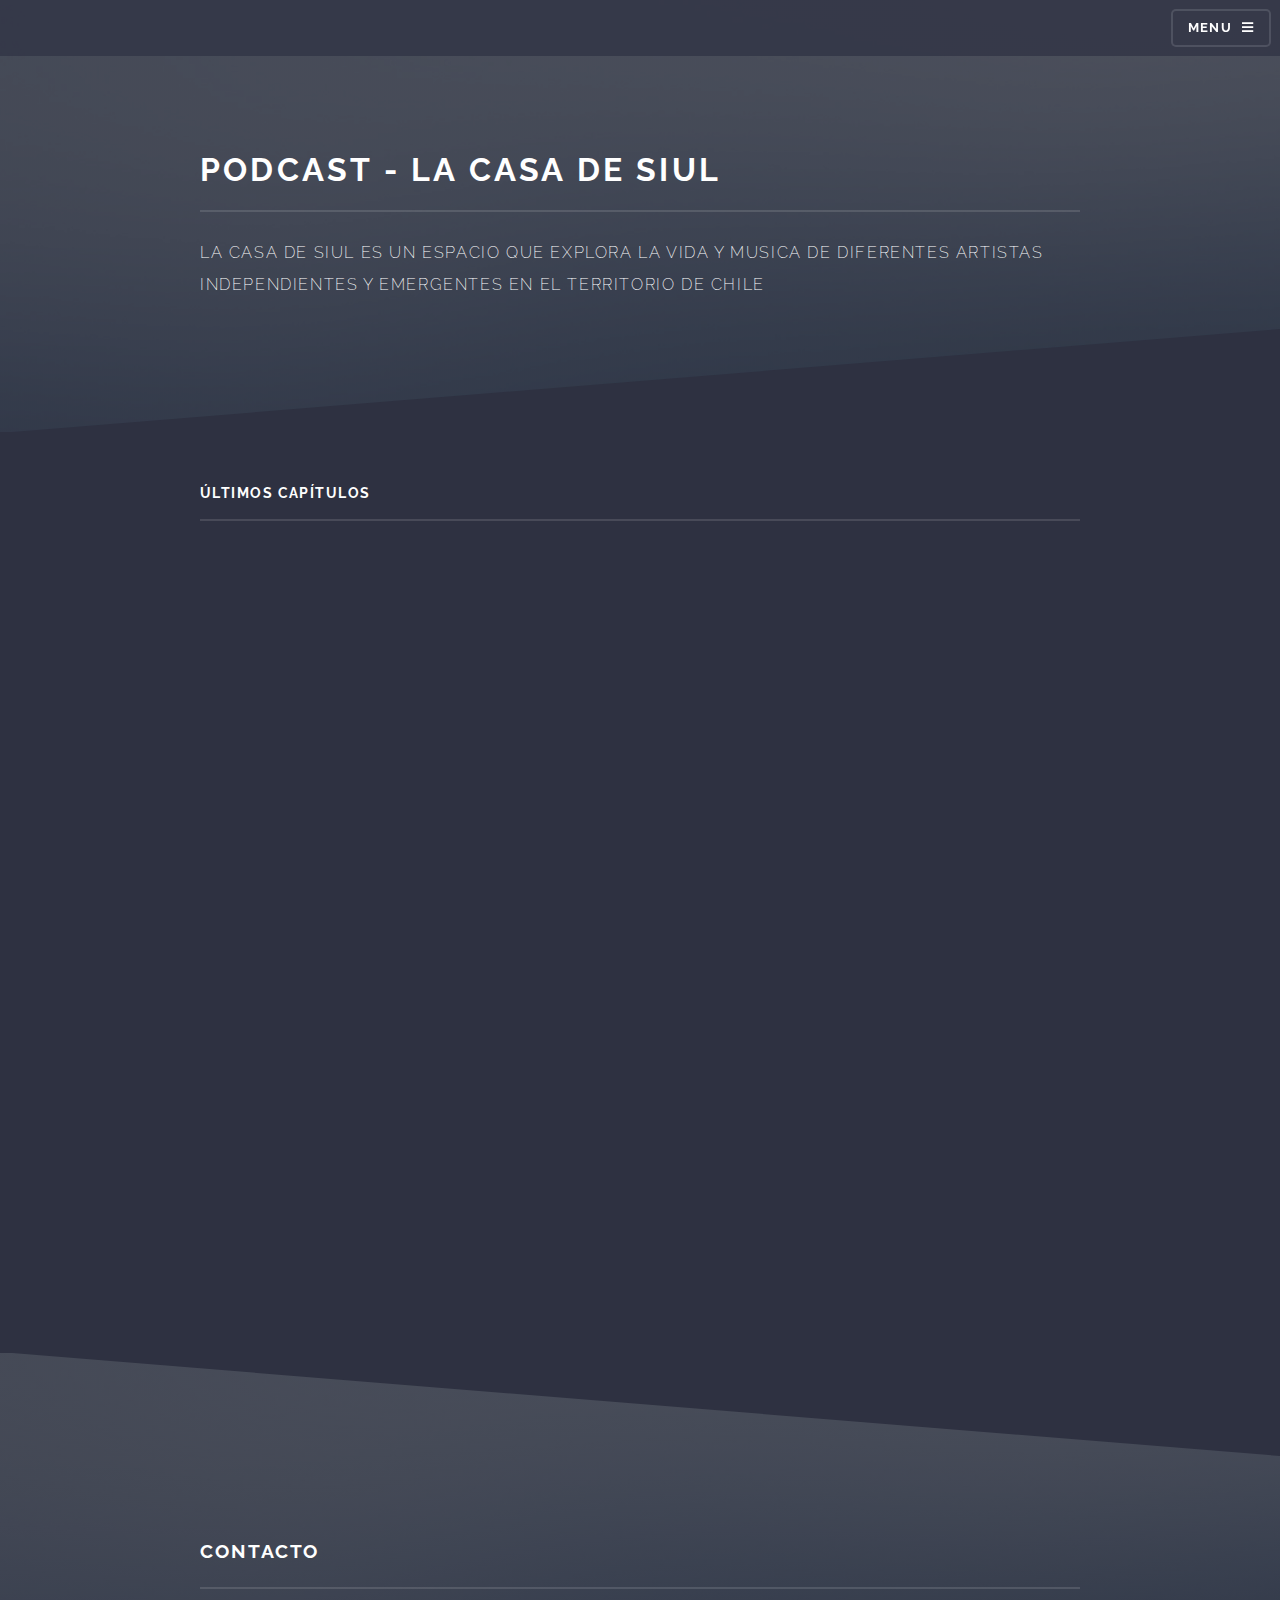
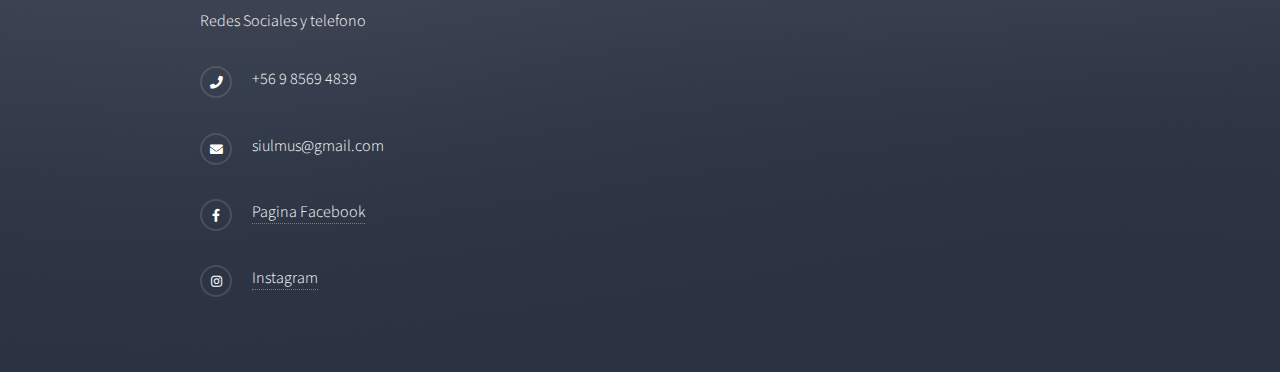
<file: podcast.html>
<!DOCTYPE HTML>
<!--
	Solid State by HTML5 UP
	html5up.net | @ajlkn
	Free for personal and commercial use under the CCA 3.0 license (html5up.net/license)
-->
<html>
	<head>
		<title>Podcast - La Casa De Siul</title>
		<meta charset="utf-8" />
		<meta name="viewport" content="width=device-width, initial-scale=1, user-scalable=no" />
		<link rel="stylesheet" href="assets/css/main.css" />
		<noscript><link rel="stylesheet" href="assets/css/noscript.css" /></noscript>
	</head>
	<body class="is-preload">

		<!-- Page Wrapper -->
			<div id="page-wrapper">

				<!-- Header -->
					<header id="header">
						<nav>
							<a href="#menu">Menu</a>
						</nav>
					</header>

				<!-- Menu -->
					<nav id="menu">
						<div class="inner">
							<h2>Menu</h2>
							<ul class="links">
								<li><a href="index.html"><span class="icon solid fa-home"></span> Home</a></li>
								<li><a href="podcast.html"><span class="icon icon brands fa-spotify"></span> Podcast - La Casa De Siul</a></li>
								<li><a href="youtube.html"><span class="icon brands fa-youtube"></span> La Casa de Siul</a></li>
							</ul>
							<a href="#" class="close">Close</a>
						</div>
					</nav>

				<!-- Wrapper -->
					<section id="wrapper">
						<header>
							<div class="inner">
								<h2>Podcast - La Casa De Siul</h2>
								<p>La Casa De Siul es un espacio que explora la vida y musica de diferentes artistas independientes y emergentes en el territorio de Chile</p>
							</div>
						</header>

						<!-- Content -->
							<div class="wrapper">
								<div class="inner">
									<h3 class="major">Últimos capítulos</h3>
									<section class="features">
    <iframe style="border-radius:12px; margin-bottom: 2em;" src="https://open.spotify.com/embed/episode/5RXY0FZS1Z5I3N7Y989v0L?utm_source=generator" width="100%" height="352" frameBorder="0" allowfullscreen="" allow="autoplay; clipboard-write; encrypted-media; fullscreen; picture-in-picture" loading="lazy"></iframe>
    
    <iframe style="border-radius:12px; margin-bottom: 2em;" src="https://open.spotify.com/embed/episode/3S8O43EhJvXAhHPWkVS9m8?utm_source=generator" width="100%" height="352" frameBorder="0" allowfullscreen="" allow="autoplay; clipboard-write; encrypted-media; fullscreen; picture-in-picture" loading="lazy"></iframe>
</section>

								</div>
							</div>

					</section>

				<!-- Footer -->
						<section id="footer">
						<div class="inner">
							<h2 class="major">Contacto</h2>
							<p>Redes Sociales y telefono</p>
							<ul class="contact">
								<li class="icon solid fa-phone">+56 9 8569 4839</li>
								<li class="icon solid fa-envelope">siulmus@gmail.com</li>
								<li class="icon brands fa-facebook-f"><a href="https://www.facebook.com/lacasadesiul">Pagina Facebook</a></li>
								<li class="icon brands fa-instagram"><a href="https://www.instagram.com/soysiul.pro ">Instagram</a></li>
							</ul>
						</div>
					</section>

			</div>

		<!-- Scripts -->
			<script src="assets/js/jquery.min.js"></script>
			<script src="assets/js/jquery.scrollex.min.js"></script>
			<script src="assets/js/browser.min.js"></script>
			<script src="assets/js/breakpoints.min.js"></script>
			<script src="assets/js/util.js"></script>
			<script src="assets/js/main.js"></script>

	</body>
</html>
</file>
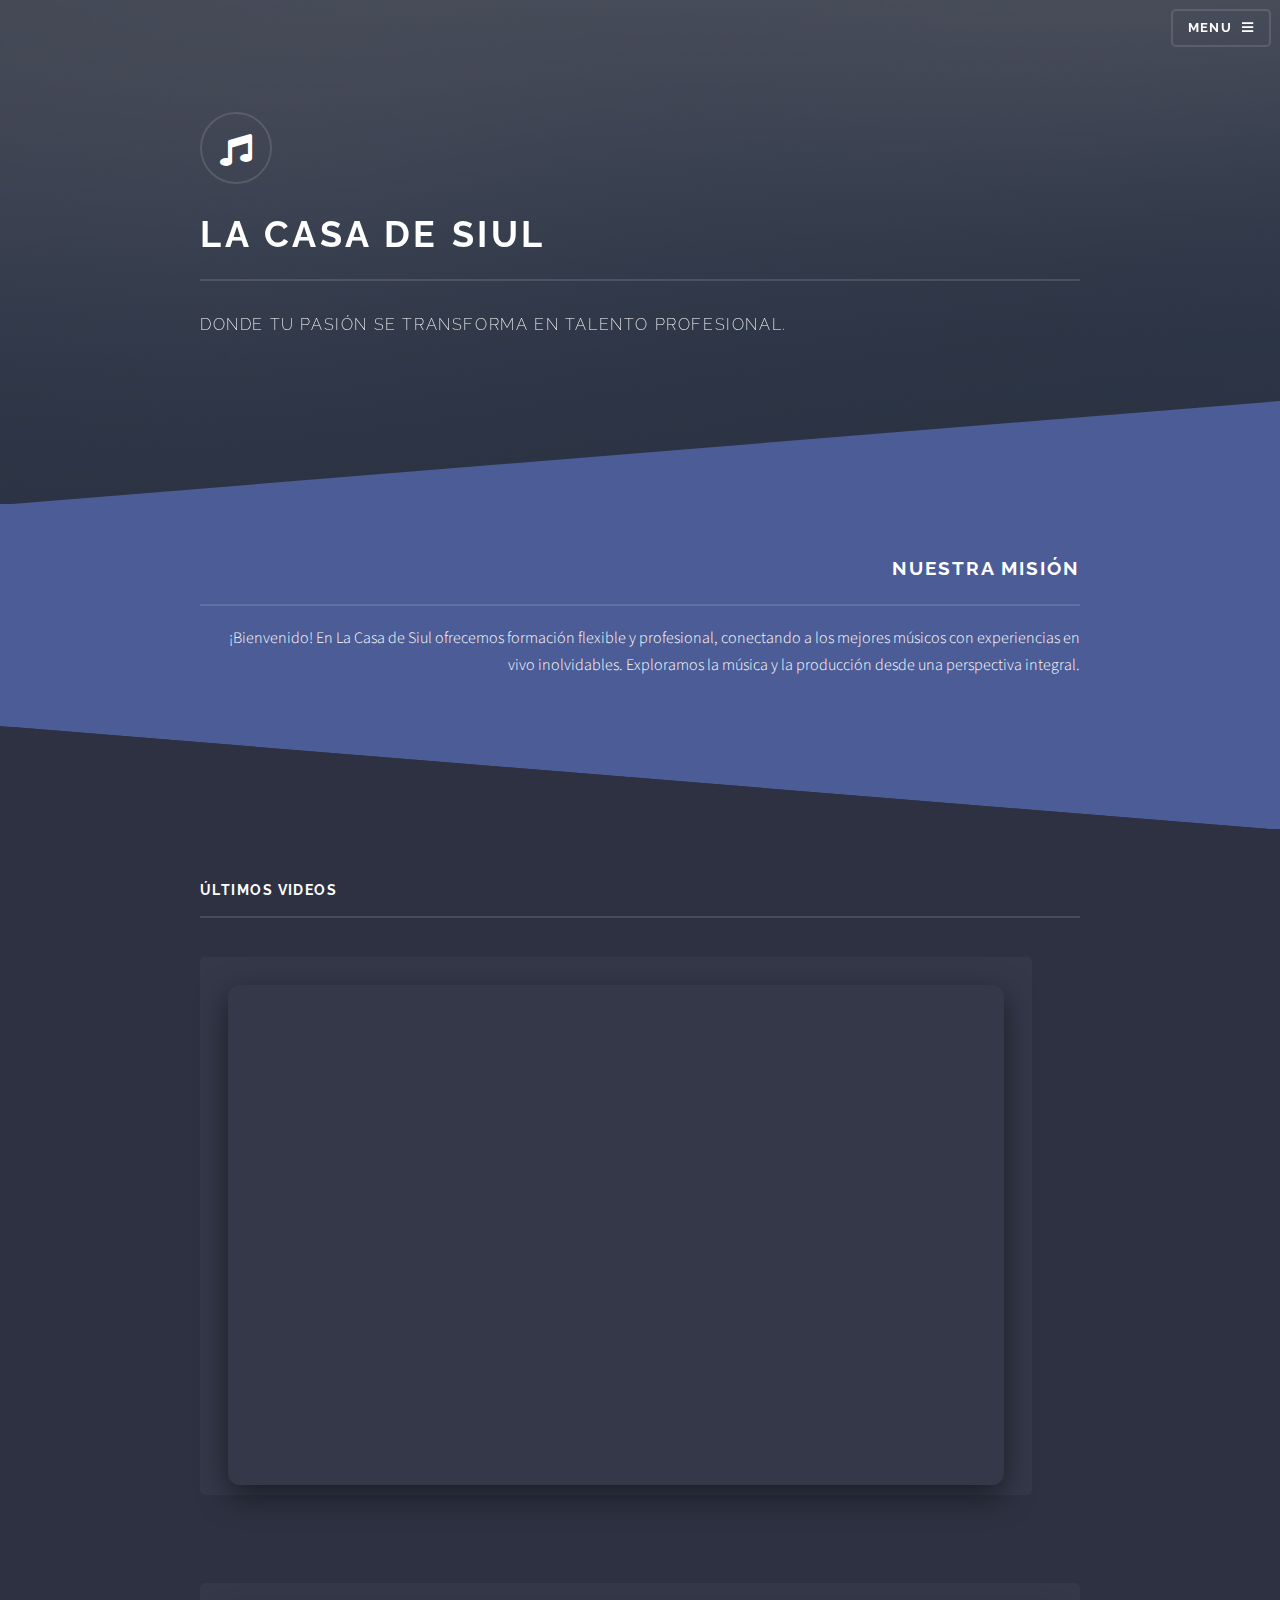
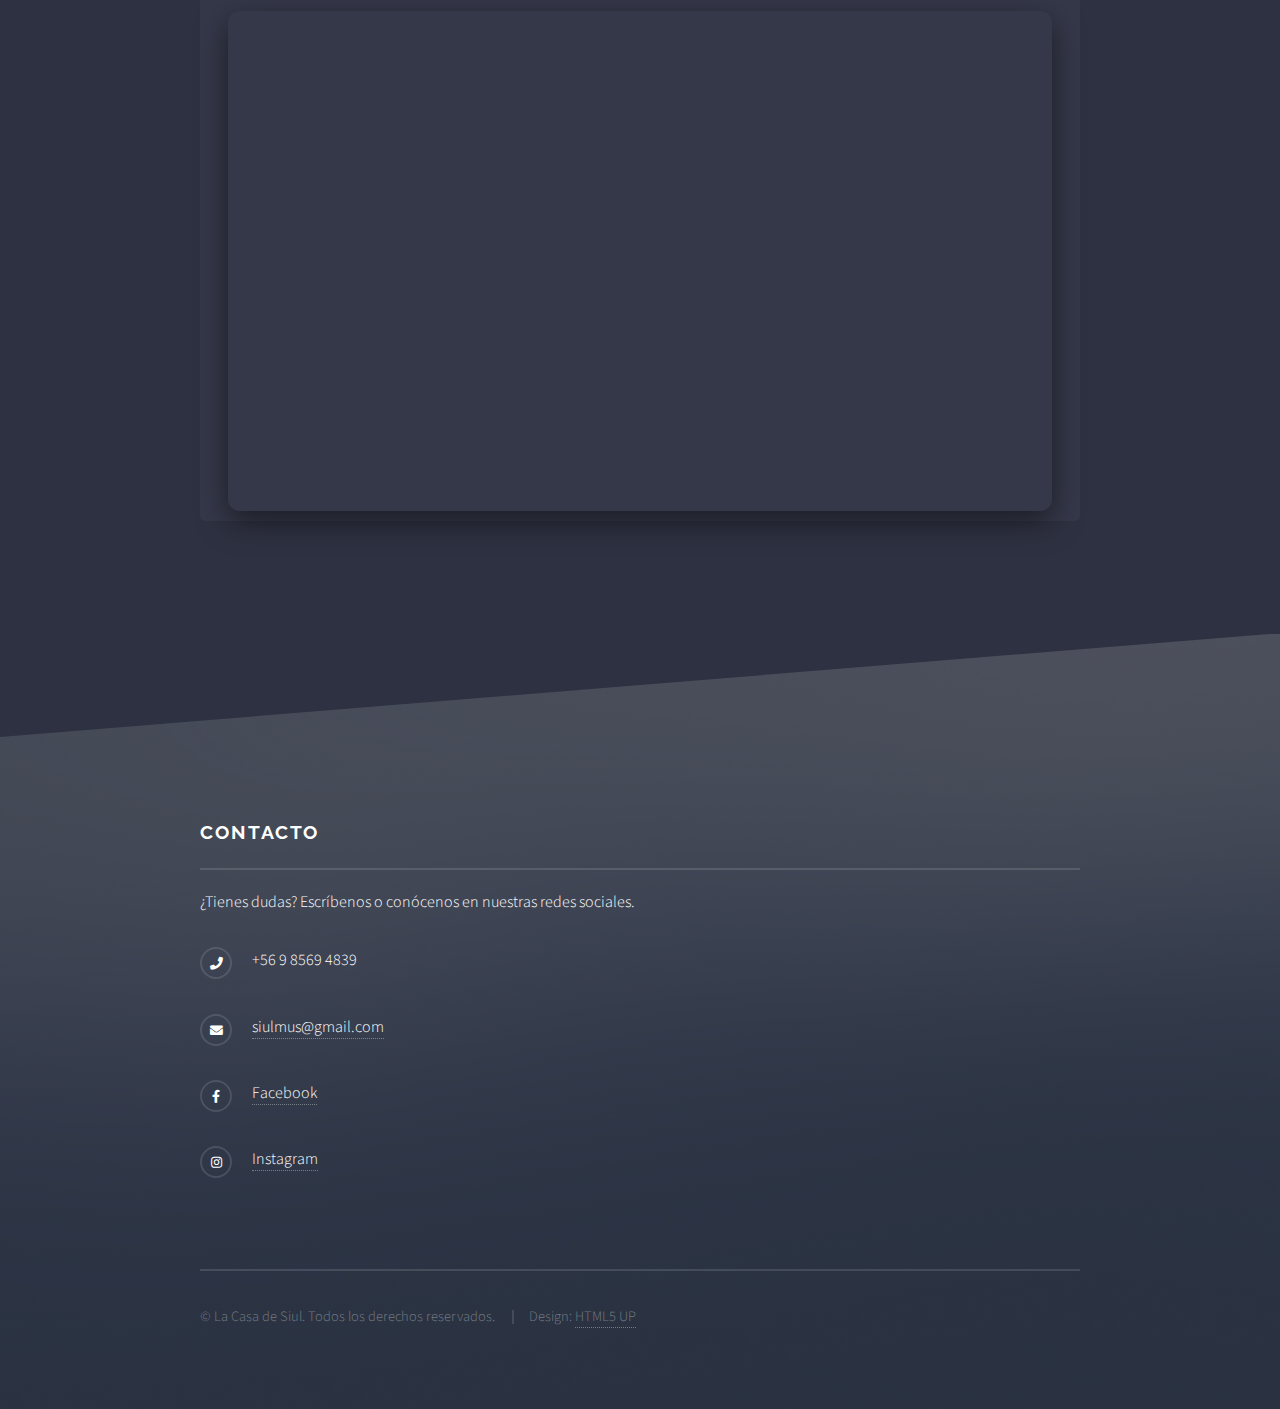
<file: youtube.html>
<!DOCTYPE HTML>
<html>
<head>
    <title>La Casa de Siul - Producción y Formación Musical</title>
    <meta charset="utf-8" />
    <meta name="viewport" content="width=device-width, initial-scale=1, user-scalable=no" />
    <link rel="stylesheet" href="assets/css/main.css" />
    <noscript><link rel="stylesheet" href="assets/css/noscript.css" /></noscript>
</head>
<body class="is-preload">

    <div id="page-wrapper">

        <header id="header" class="alt">
            <h1><a href="index.html">La Casa de Siul</a></h1>
            <nav>
                <a href="#menu">Menu</a>
            </nav>
        </header>

        <nav id="menu">
            <div class="inner">
                <h2>Menu</h2>
                <ul class="links">
                    <li><a href="index.html"><span class="icon solid fa-home"></span> Home</a></li>
                    <li><a href="podcast.html"><span class="icon brands fa-spotify"></span> Podcast - La Casa De Siul</a></li>
                    <li><a href="youtube.html"><span class="icon brands fa-youtube"></span> Canal YouTube</a></li>
                </ul>
                <a href="#" class="close">Close</a>
            </div>
        </nav>

        <section id="banner">
            <div class="inner">
                <div class="logo"><span class="icon solid fa-music"></span></div>
                <h2>La Casa de Siul</h2>
                <p>Donde tu pasión se transforma en talento profesional.</p>
            </div>
        </section>

        <section id="wrapper">

            <section id="one" class="wrapper spotlight style1">
                <div class="inner">
                    <div class="content">
                        <h2 class="major">Nuestra Misión</h2>
                        <p>¡Bienvenido! En La Casa de Siul ofrecemos formación flexible y profesional, conectando a los mejores músicos con experiencias en vivo inolvidables. Exploramos la música y la producción desde una perspectiva integral.</p>
                    </div>
                </div>
            </section>

            <section id="four" class="wrapper alt style1">
                <div class="inner">
                    <h3 class="major">Últimos videos</h3>
                    <section class="features">
                        <article style="width: 100%; margin-bottom: 4rem;">
                            <div class="video-container">
                                <iframe width="100%" height="500" 
                                    src="https://www.youtube.com/embed/1QM380QkfzM" 
                                    style="border-radius:12px; box-shadow: 0 10px 30px rgba(0,0,0,0.5);"
                                    frameborder="0" 
                                    allow="accelerometer; autoplay; clipboard-write; encrypted-media; gyroscope; picture-in-picture" 
                                    allowfullscreen>
                                </iframe>
                            </div>
                        </article>

                        <article style="width: 100%; margin-bottom: 4rem;">
                            <div class="video-container">
                                <iframe width="100%" height="500" 
                                    src="https://www.youtube.com/embed/SOw0x9vFlas" 
                                    style="border-radius:12px; box-shadow: 0 10px 30px rgba(0,0,0,0.5);"
                                    frameborder="0" 
                                    allow="accelerometer; autoplay; clipboard-write; encrypted-media; gyroscope; picture-in-picture" 
                                    allowfullscreen>
                                </iframe>
                            </div>
                        </article>
                    </section>
                </div>
            </section>

        </section>

        <section id="footer">
            <div class="inner">
                <h2 class="major">Contacto</h2>
                <p>¿Tienes dudas? Escríbenos o conócenos en nuestras redes sociales.</p>
                <ul class="contact">
                    <li class="icon solid fa-phone">+56 9 8569 4839</li>
                    <li class="icon solid fa-envelope"><a href="mailto:siulmus@gmail.com">siulmus@gmail.com</a></li>
                    <li class="icon brands fa-facebook-f"><a href="https://www.facebook.com/lacasadesiul" target="_blank">Facebook</a></li>
                    <li class="icon brands fa-instagram"><a href="https://www.instagram.com/soysiul.pro" target="_blank">Instagram</a></li>
                </ul>
                <ul class="copyright">
                    <li>&copy; La Casa de Siul. Todos los derechos reservados.</li>
                    <li>Design: <a href="http://html5up.net">HTML5 UP</a></li>
                </ul>
            </div>
        </section>

    </div>

    <script src="assets/js/jquery.min.js"></script>
    <script src="assets/js/jquery.scrollex.min.js"></script>
    <script src="assets/js/browser.min.js"></script>
    <script src="assets/js/breakpoints.min.js"></script>
    <script src="assets/js/util.js"></script>
    <script src="assets/js/main.js"></script>

</body>
</html>
</file>
<file: assets/css/noscript.css>
/*
	Solid State by HTML5 UP
	html5up.net | @ajlkn
	Free for personal and commercial use under the CCA 3.0 license (html5up.net/license)
*/

/* Banner */

	body.is-preload #banner .logo {
		-moz-transform: none;
		-webkit-transform: none;
		-ms-transform: none;
		transform: none;
		opacity: 1;
	}

	body.is-preload #banner h2 {
		opacity: 1;
		-moz-transform: none;
		-webkit-transform: none;
		-ms-transform: none;
		transform: none;
		-moz-filter: none;
		-webkit-filter: none;
		-ms-filter: none;
		filter: none;
	}

	body.is-preload #banner p {
		opacity: 01;
		-moz-transform: none;
		-webkit-transform: none;
		-ms-transform: none;
		transform: none;
		-moz-filter: none;
		-webkit-filter: none;
		-ms-filter: none;
		filter: none;
	}
</file>
<file: assets/css/main.css>
@import url(fontawesome-all.min.css);
@import url("https://fonts.googleapis.com/css?family=Raleway:200,700|Source+Sans+Pro:300,600,300italic,600italic");

/*
	Solid State by HTML5 UP
	html5up.net | @ajlkn
	Free for personal and commercial use under the CCA 3.0 license (html5up.net/license)
*/

html, body, div, span, applet, object,
iframe, h1, h2, h3, h4, h5, h6, p, blockquote,
pre, a, abbr, acronym, address, big, cite,
code, del, dfn, em, img, ins, kbd, q, s, samp,
small, strike, strong, sub, sup, tt, var, b,
u, i, center, dl, dt, dd, ol, ul, li, fieldset,
form, label, legend, table, caption, tbody,
tfoot, thead, tr, th, td, article, aside,
canvas, details, embed, figure, figcaption,
footer, header, hgroup, menu, nav, output, ruby,
section, summary, time, mark, audio, video {
	margin: 0;
	padding: 0;
	border: 0;
	font-size: 100%;
	font: inherit;
	vertical-align: baseline;}

article, aside, details, figcaption, figure,
footer, header, hgroup, menu, nav, section {
	display: block;}

body {
	line-height: 1;
}

ol, ul {
	list-style: none;
}

blockquote, q {
	quotes: none;
}

	blockquote:before, blockquote:after, q:before, q:after {
		content: '';
		content: none;
	}

table {
	border-collapse: collapse;
	border-spacing: 0;
}

body {
	-webkit-text-size-adjust: none;
}

mark {
	background-color: transparent;
	color: inherit;
}

input::-moz-focus-inner {
	border: 0;
	padding: 0;
}

input, select, textarea {
	-moz-appearance: none;
	-webkit-appearance: none;
	-ms-appearance: none;
	appearance: none;
}

/* Basic */

	@-ms-viewport {
		width: device-width;
	}

	body {
		-ms-overflow-style: scrollbar;
	}

	@media screen and (max-width: 480px) {

		html, body {
			min-width: 320px;
		}

	}

	html {
		box-sizing: border-box;
	}

	*, *:before, *:after {
		box-sizing: inherit;
	}

	body {
		background-color: #2e3141;
		background-image: linear-gradient(to top, rgba(46, 49, 65, 0.8), rgba(46, 49, 65, 0.8)), url("../../images/bg.jpg");
		background-size: auto, cover;
		background-attachment: fixed, fixed;
		background-position: center, center;
	}

		body.is-preload *, body.is-preload *:before, body.is-preload *:after {
			-moz-animation: none !important;
			-webkit-animation: none !important;
			-ms-animation: none !important;
			animation: none !important;
			-moz-transition: none !important;
			-webkit-transition: none !important;
			-ms-transition: none !important;
			transition: none !important;
		}

/* Type */

	body, input, select, textarea {
		color: #ffffff;
		font-family: "Source Sans Pro", Helvetica, sans-serif;
		font-size: 16.5pt;
		font-weight: 300;
		line-height: 1.65;
	}

		@media screen and (max-width: 1680px) {

			body, input, select, textarea {
				font-size: 13pt;
			}

		}

		@media screen and (max-width: 1280px) {

			body, input, select, textarea {
				font-size: 12pt;
			}

		}

		@media screen and (max-width: 980px) {

			body, input, select, textarea {
				font-size: 12pt;
			}

		}

		@media screen and (max-width: 736px) {

			body, input, select, textarea {
				font-size: 12pt;
			}

		}

		@media screen and (max-width: 480px) {

			body, input, select, textarea {
				font-size: 12pt;
			}

		}

	a {
		-moz-transition: color 0.2s ease-in-out, border-bottom-color 0.2s ease-in-out;
		-webkit-transition: color 0.2s ease-in-out, border-bottom-color 0.2s ease-in-out;
		-ms-transition: color 0.2s ease-in-out, border-bottom-color 0.2s ease-in-out;
		transition: color 0.2s ease-in-out, border-bottom-color 0.2s ease-in-out;
		border-bottom: dotted 1px rgba(255, 255, 255, 0.35);
		color: #ffffff;
		text-decoration: none;
	}

		a:hover {
			border-bottom-color: transparent;
			color: #ffffff !important;
		}

		a.special:not(.button) {
			text-decoration: none;
			border-bottom: 0;
			display: block;
			font-family: Raleway, Helvetica, sans-serif;
			font-size: 0.8em;
			font-weight: 700;
			letter-spacing: 0.1em;
			margin: 0 0 2em 0;
			text-transform: uppercase;
		}

			a.special:not(.button):before {
				-moz-osx-font-smoothing: grayscale;
				-webkit-font-smoothing: antialiased;
				display: inline-block;
				font-style: normal;
				font-variant: normal;
				text-rendering: auto;
				line-height: 1;
				text-transform: none !important;
				font-family: 'Font Awesome 5 Free';
				font-weight: 900;
			}

			a.special:not(.button):before {
				-moz-transition: background-color 0.2s ease-in-out;
				-webkit-transition: background-color 0.2s ease-in-out;
				-ms-transition: background-color 0.2s ease-in-out;
				transition: background-color 0.2s ease-in-out;
				border-radius: 100%;
				border: solid 2px rgba(255, 255, 255, 0.125);
				content: '\f105';
				display: inline-block;
				font-size: 1.25em;
				height: 2em;
				line-height: 1.75em;
				margin-right: 0.85em;
				text-align: center;
				text-indent: 0.15em;
				vertical-align: middle;
				width: 2em;
			}

			a.special:not(.button):hover:before {
				background-color: rgba(255, 255, 255, 0.025);
			}

			a.special:not(.button):active:before {
				background-color: rgba(255, 255, 255, 0.075);
			}

	strong, b {
		color: #ffffff;
		font-weight: 600;
	}

	em, i {
		font-style: italic;
	}

	p {
		margin: 0 0 2em 0;
	}

	h1, h2, h3, h4, h5, h6 {
		color: #ffffff;
		font-family: Raleway, Helvetica, sans-serif;
		font-weight: 700;
		letter-spacing: 0.1em;
		margin: 0 0 1em 0;
		text-transform: uppercase;
	}

		h1 a, h2 a, h3 a, h4 a, h5 a, h6 a {
			color: inherit;
			text-decoration: none;
			border-bottom: 0;
		}

		h1 span, h2 span, h3 span, h4 span, h5 span, h6 span {
			font-weight: 200;
		}

		h1.major, h2.major, h3.major, h4.major, h5.major, h6.major {
			padding-bottom: 1em;
			border-bottom: solid 2px rgba(255, 255, 255, 0.125);
		}

	h2 {
		font-size: 1.2em;
	}

	h3 {
		font-size: 0.9em;
	}

	h4 {
		font-size: 0.7em;
	}

	h5 {
		font-size: 0.7em;
	}

	h6 {
		font-size: 0.7em;
	}

	@media screen and (max-width: 736px) {

		h2 {
			font-size: 1em;
		}

		h3 {
			font-size: 0.8em;
		}

	}

	sub {
		font-size: 0.8em;
		position: relative;
		top: 0.5em;
	}

	sup {
		font-size: 0.8em;
		position: relative;
		top: -0.5em;
	}

	blockquote {
		border-left: solid 4px rgba(255, 255, 255, 0.125);
		font-style: italic;
		margin: 0 0 2em 0;
		padding: 0.5em 0 0.5em 2em;
	}

	code {
		background: rgba(255, 255, 255, 0.025);
		border-radius: 5px;
		border: solid 2px rgba(255, 255, 255, 0.125);
		font-family: "Courier New", monospace;
		font-size: 0.9em;
		margin: 0 0.25em;
		padding: 0.25em 0.65em;
	}

	pre {
		-webkit-overflow-scrolling: touch;
		font-family: "Courier New", monospace;
		font-size: 0.9em;
		margin: 0 0 2em 0;
	}

		pre code {
			display: block;
			line-height: 1.75em;
			padding: 1em 1.5em;
			overflow-x: auto;
		}

	hr {
		border: 0;
		border-bottom: solid 2px rgba(255, 255, 255, 0.125);
		margin: 2.5em 0;
	}

		hr.major {
			margin: 4em 0;
		}

	.align-left {
		text-align: left;
	}

	.align-center {
		text-align: center;
	}

	.align-right {
		text-align: right;
	}

/* Row */

	.row {
		display: flex;
		flex-wrap: wrap;
		box-sizing: border-box;
		align-items: stretch;
	}

		.row > * {
			box-sizing: border-box;
		}

		.row.gtr-uniform > * > :last-child {
			margin-bottom: 0;
		}

		.row.aln-left {
			justify-content: flex-start;
		}

		.row.aln-center {
			justify-content: center;
		}

		.row.aln-right {
			justify-content: flex-end;
		}

		.row.aln-top {
			align-items: flex-start;
		}

		.row.aln-middle {
			align-items: center;
		}

		.row.aln-bottom {
			align-items: flex-end;
		}

		.row > .imp {
			order: -1;
		}

		.row > .col-1 {
			width: 8.33333%;
		}

		.row > .off-1 {
			margin-left: 8.33333%;
		}

		.row > .col-2 {
			width: 16.66667%;
		}

		.row > .off-2 {
			margin-left: 16.66667%;
		}

		.row > .col-3 {
			width: 25%;
		}

		.row > .off-3 {
			margin-left: 25%;
		}

		.row > .col-4 {
			width: 33.33333%;
		}

		.row > .off-4 {
			margin-left: 33.33333%;
		}

		.row > .col-5 {
			width: 41.66667%;
		}

		.row > .off-5 {
			margin-left: 41.66667%;
		}

		.row > .col-6 {
			width: 50%;
		}

		.row > .off-6 {
			margin-left: 50%;
		}

		.row > .col-7 {
			width: 58.33333%;
		}

		.row > .off-7 {
			margin-left: 58.33333%;
		}

		.row > .col-8 {
			width: 66.66667%;
		}

		.row > .off-8 {
			margin-left: 66.66667%;
		}

		.row > .col-9 {
			width: 75%;
		}

		.row > .off-9 {
			margin-left: 75%;
		}

		.row > .col-10 {
			width: 83.33333%;
		}

		.row > .off-10 {
			margin-left: 83.33333%;
		}

		.row > .col-11 {
			width: 91.66667%;
		}

		.row > .off-11 {
			margin-left: 91.66667%;
		}

		.row > .col-12 {
			width: 100%;
		}

		.row > .off-12 {
			margin-left: 100%;
		}

		.row.gtr-0 {
			margin-top: 0;
			margin-left: 0em;
		}

			.row.gtr-0 > * {
				padding: 0 0 0 0em;
			}

			.row.gtr-0.gtr-uniform {
				margin-top: 0em;
			}

				.row.gtr-0.gtr-uniform > * {
					padding-top: 0em;
				}

		.row.gtr-25 {
			margin-top: 0;
			margin-left: -0.4375em;
		}

			.row.gtr-25 > * {
				padding: 0 0 0 0.4375em;
			}

			.row.gtr-25.gtr-uniform {
				margin-top: -0.4375em;
			}

				.row.gtr-25.gtr-uniform > * {
					padding-top: 0.4375em;
				}

		.row.gtr-50 {
			margin-top: 0;
			margin-left: -0.875em;
		}

			.row.gtr-50 > * {
				padding: 0 0 0 0.875em;
			}

			.row.gtr-50.gtr-uniform {
				margin-top: -0.875em;
			}

				.row.gtr-50.gtr-uniform > * {
					padding-top: 0.875em;
				}

		.row {
			margin-top: 0;
			margin-left: -1.75em;
		}

			.row > * {
				padding: 0 0 0 1.75em;
			}

			.row.gtr-uniform {
				margin-top: -1.75em;
			}

				.row.gtr-uniform > * {
					padding-top: 1.75em;
				}

		.row.gtr-150 {
			margin-top: 0;
			margin-left: -2.625em;
		}

			.row.gtr-150 > * {
				padding: 0 0 0 2.625em;
			}

			.row.gtr-150.gtr-uniform {
				margin-top: -2.625em;
			}

				.row.gtr-150.gtr-uniform > * {
					padding-top: 2.625em;
				}

		.row.gtr-200 {
			margin-top: 0;
			margin-left: -3.5em;
		}

			.row.gtr-200 > * {
				padding: 0 0 0 3.5em;
			}

			.row.gtr-200.gtr-uniform {
				margin-top: -3.5em;
			}

				.row.gtr-200.gtr-uniform > * {
					padding-top: 3.5em;
				}

		@media screen and (max-width: 1680px) {

			.row {
				display: flex;
				flex-wrap: wrap;
				box-sizing: border-box;
				align-items: stretch;
			}

				.row > * {
					box-sizing: border-box;
				}

				.row.gtr-uniform > * > :last-child {
					margin-bottom: 0;
				}

				.row.aln-left {
					justify-content: flex-start;
				}

				.row.aln-center {
					justify-content: center;
				}

				.row.aln-right {
					justify-content: flex-end;
				}

				.row.aln-top {
					align-items: flex-start;
				}

				.row.aln-middle {
					align-items: center;
				}

				.row.aln-bottom {
					align-items: flex-end;
				}

				.row > .imp-xlarge {
					order: -1;
				}

				.row > .col-1-xlarge {
					width: 8.33333%;
				}

				.row > .off-1-xlarge {
					margin-left: 8.33333%;
				}

				.row > .col-2-xlarge {
					width: 16.66667%;
				}

				.row > .off-2-xlarge {
					margin-left: 16.66667%;
				}

				.row > .col-3-xlarge {
					width: 25%;
				}

				.row > .off-3-xlarge {
					margin-left: 25%;
				}

				.row > .col-4-xlarge {
					width: 33.33333%;
				}

				.row > .off-4-xlarge {
					margin-left: 33.33333%;
				}

				.row > .col-5-xlarge {
					width: 41.66667%;
				}

				.row > .off-5-xlarge {
					margin-left: 41.66667%;
				}

				.row > .col-6-xlarge {
					width: 50%;
				}

				.row > .off-6-xlarge {
					margin-left: 50%;
				}

				.row > .col-7-xlarge {
					width: 58.33333%;
				}

				.row > .off-7-xlarge {
					margin-left: 58.33333%;
				}

				.row > .col-8-xlarge {
					width: 66.66667%;
				}

				.row > .off-8-xlarge {
					margin-left: 66.66667%;
				}

				.row > .col-9-xlarge {
					width: 75%;
				}

				.row > .off-9-xlarge {
					margin-left: 75%;
				}

				.row > .col-10-xlarge {
					width: 83.33333%;
				}

				.row > .off-10-xlarge {
					margin-left: 83.33333%;
				}

				.row > .col-11-xlarge {
					width: 91.66667%;
				}

				.row > .off-11-xlarge {
					margin-left: 91.66667%;
				}

				.row > .col-12-xlarge {
					width: 100%;
				}

				.row > .off-12-xlarge {
					margin-left: 100%;
				}

				.row.gtr-0 {
					margin-top: 0;
					margin-left: 0em;
				}

					.row.gtr-0 > * {
						padding: 0 0 0 0em;
					}

					.row.gtr-0.gtr-uniform {
						margin-top: 0em;
					}

						.row.gtr-0.gtr-uniform > * {
							padding-top: 0em;
						}

				.row.gtr-25 {
					margin-top: 0;
					margin-left: -0.4375em;
				}

					.row.gtr-25 > * {
						padding: 0 0 0 0.4375em;
					}

					.row.gtr-25.gtr-uniform {
						margin-top: -0.4375em;
					}

						.row.gtr-25.gtr-uniform > * {
							padding-top: 0.4375em;
						}

				.row.gtr-50 {
					margin-top: 0;
					margin-left: -0.875em;
				}

					.row.gtr-50 > * {
						padding: 0 0 0 0.875em;
					}

					.row.gtr-50.gtr-uniform {
						margin-top: -0.875em;
					}

						.row.gtr-50.gtr-uniform > * {
							padding-top: 0.875em;
						}

				.row {
					margin-top: 0;
					margin-left: -1.75em;
				}

					.row > * {
						padding: 0 0 0 1.75em;
					}

					.row.gtr-uniform {
						margin-top: -1.75em;
					}

						.row.gtr-uniform > * {
							padding-top: 1.75em;
						}

				.row.gtr-150 {
					margin-top: 0;
					margin-left: -2.625em;
				}

					.row.gtr-150 > * {
						padding: 0 0 0 2.625em;
					}

					.row.gtr-150.gtr-uniform {
						margin-top: -2.625em;
					}

						.row.gtr-150.gtr-uniform > * {
							padding-top: 2.625em;
						}

				.row.gtr-200 {
					margin-top: 0;
					margin-left: -3.5em;
				}

					.row.gtr-200 > * {
						padding: 0 0 0 3.5em;
					}

					.row.gtr-200.gtr-uniform {
						margin-top: -3.5em;
					}

						.row.gtr-200.gtr-uniform > * {
							padding-top: 3.5em;
						}

		}

		@media screen and (max-width: 1280px) {

			.row {
				display: flex;
				flex-wrap: wrap;
				box-sizing: border-box;
				align-items: stretch;
			}

				.row > * {
					box-sizing: border-box;
				}

				.row.gtr-uniform > * > :last-child {
					margin-bottom: 0;
				}

				.row.aln-left {
					justify-content: flex-start;
				}

				.row.aln-center {
					justify-content: center;
				}

				.row.aln-right {
					justify-content: flex-end;
				}

				.row.aln-top {
					align-items: flex-start;
				}

				.row.aln-middle {
					align-items: center;
				}

				.row.aln-bottom {
					align-items: flex-end;
				}

				.row > .imp-large {
					order: -1;
				}

				.row > .col-1-large {
					width: 8.33333%;
				}

				.row > .off-1-large {
					margin-left: 8.33333%;
				}

				.row > .col-2-large {
					width: 16.66667%;
				}

				.row > .off-2-large {
					margin-left: 16.66667%;
				}

				.row > .col-3-large {
					width: 25%;
				}

				.row > .off-3-large {
					margin-left: 25%;
				}

				.row > .col-4-large {
					width: 33.33333%;
				}

				.row > .off-4-large {
					margin-left: 33.33333%;
				}

				.row > .col-5-large {
					width: 41.66667%;
				}

				.row > .off-5-large {
					margin-left: 41.66667%;
				}

				.row > .col-6-large {
					width: 50%;
				}

				.row > .off-6-large {
					margin-left: 50%;
				}

				.row > .col-7-large {
					width: 58.33333%;
				}

				.row > .off-7-large {
					margin-left: 58.33333%;
				}

				.row > .col-8-large {
					width: 66.66667%;
				}

				.row > .off-8-large {
					margin-left: 66.66667%;
				}

				.row > .col-9-large {
					width: 75%;
				}

				.row > .off-9-large {
					margin-left: 75%;
				}

				.row > .col-10-large {
					width: 83.33333%;
				}

				.row > .off-10-large {
					margin-left: 83.33333%;
				}

				.row > .col-11-large {
					width: 91.66667%;
				}

				.row > .off-11-large {
					margin-left: 91.66667%;
				}

				.row > .col-12-large {
					width: 100%;
				}

				.row > .off-12-large {
					margin-left: 100%;
				}

				.row.gtr-0 {
					margin-top: 0;
					margin-left: 0em;
				}

					.row.gtr-0 > * {
						padding: 0 0 0 0em;
					}

					.row.gtr-0.gtr-uniform {
						margin-top: 0em;
					}

						.row.gtr-0.gtr-uniform > * {
							padding-top: 0em;
						}

				.row.gtr-25 {
					margin-top: 0;
					margin-left: -0.4375em;
				}

					.row.gtr-25 > * {
						padding: 0 0 0 0.4375em;
					}

					.row.gtr-25.gtr-uniform {
						margin-top: -0.4375em;
					}

						.row.gtr-25.gtr-uniform > * {
							padding-top: 0.4375em;
						}

				.row.gtr-50 {
					margin-top: 0;
					margin-left: -0.875em;
				}

					.row.gtr-50 > * {
						padding: 0 0 0 0.875em;
					}

					.row.gtr-50.gtr-uniform {
						margin-top: -0.875em;
					}

						.row.gtr-50.gtr-uniform > * {
							padding-top: 0.875em;
						}

				.row {
					margin-top: 0;
					margin-left: -1.75em;
				}

					.row > * {
						padding: 0 0 0 1.75em;
					}

					.row.gtr-uniform {
						margin-top: -1.75em;
					}

						.row.gtr-uniform > * {
							padding-top: 1.75em;
						}

				.row.gtr-150 {
					margin-top: 0;
					margin-left: -2.625em;
				}

					.row.gtr-150 > * {
						padding: 0 0 0 2.625em;
					}

					.row.gtr-150.gtr-uniform {
						margin-top: -2.625em;
					}

						.row.gtr-150.gtr-uniform > * {
							padding-top: 2.625em;
						}

				.row.gtr-200 {
					margin-top: 0;
					margin-left: -3.5em;
				}

					.row.gtr-200 > * {
						padding: 0 0 0 3.5em;
					}

					.row.gtr-200.gtr-uniform {
						margin-top: -3.5em;
					}

						.row.gtr-200.gtr-uniform > * {
							padding-top: 3.5em;
						}

		}

		@media screen and (max-width: 980px) {

			.row {
				display: flex;
				flex-wrap: wrap;
				box-sizing: border-box;
				align-items: stretch;
			}

				.row > * {
					box-sizing: border-box;
				}

				.row.gtr-uniform > * > :last-child {
					margin-bottom: 0;
				}

				.row.aln-left {
					justify-content: flex-start;
				}

				.row.aln-center {
					justify-content: center;
				}

				.row.aln-right {
					justify-content: flex-end;
				}

				.row.aln-top {
					align-items: flex-start;
				}

				.row.aln-middle {
					align-items: center;
				}

				.row.aln-bottom {
					align-items: flex-end;
				}

				.row > .imp-medium {
					order: -1;
				}

				.row > .col-1-medium {
					width: 8.33333%;
				}

				.row > .off-1-medium {
					margin-left: 8.33333%;
				}

				.row > .col-2-medium {
					width: 16.66667%;
				}

				.row > .off-2-medium {
					margin-left: 16.66667%;
				}

				.row > .col-3-medium {
					width: 25%;
				}

				.row > .off-3-medium {
					margin-left: 25%;
				}

				.row > .col-4-medium {
					width: 33.33333%;
				}

				.row > .off-4-medium {
					margin-left: 33.33333%;
				}

				.row > .col-5-medium {
					width: 41.66667%;
				}

				.row > .off-5-medium {
					margin-left: 41.66667%;
				}

				.row > .col-6-medium {
					width: 50%;
				}

				.row > .off-6-medium {
					margin-left: 50%;
				}

				.row > .col-7-medium {
					width: 58.33333%;
				}

				.row > .off-7-medium {
					margin-left: 58.33333%;
				}

				.row > .col-8-medium {
					width: 66.66667%;
				}

				.row > .off-8-medium {
					margin-left: 66.66667%;
				}

				.row > .col-9-medium {
					width: 75%;
				}

				.row > .off-9-medium {
					margin-left: 75%;
				}

				.row > .col-10-medium {
					width: 83.33333%;
				}

				.row > .off-10-medium {
					margin-left: 83.33333%;
				}

				.row > .col-11-medium {
					width: 91.66667%;
				}

				.row > .off-11-medium {
					margin-left: 91.66667%;
				}

				.row > .col-12-medium {
					width: 100%;
				}

				.row > .off-12-medium {
					margin-left: 100%;
				}

				.row.gtr-0 {
					margin-top: 0;
					margin-left: 0em;
				}

					.row.gtr-0 > * {
						padding: 0 0 0 0em;
					}

					.row.gtr-0.gtr-uniform {
						margin-top: 0em;
					}

						.row.gtr-0.gtr-uniform > * {
							padding-top: 0em;
						}

				.row.gtr-25 {
					margin-top: 0;
					margin-left: -0.4375em;
				}

					.row.gtr-25 > * {
						padding: 0 0 0 0.4375em;
					}

					.row.gtr-25.gtr-uniform {
						margin-top: -0.4375em;
					}

						.row.gtr-25.gtr-uniform > * {
							padding-top: 0.4375em;
						}

				.row.gtr-50 {
					margin-top: 0;
					margin-left: -0.875em;
				}

					.row.gtr-50 > * {
						padding: 0 0 0 0.875em;
					}

					.row.gtr-50.gtr-uniform {
						margin-top: -0.875em;
					}

						.row.gtr-50.gtr-uniform > * {
							padding-top: 0.875em;
						}

				.row {
					margin-top: 0;
					margin-left: -1.75em;
				}

					.row > * {
						padding: 0 0 0 1.75em;
					}

					.row.gtr-uniform {
						margin-top: -1.75em;
					}

						.row.gtr-uniform > * {
							padding-top: 1.75em;
						}

				.row.gtr-150 {
					margin-top: 0;
					margin-left: -2.625em;
				}

					.row.gtr-150 > * {
						padding: 0 0 0 2.625em;
					}

					.row.gtr-150.gtr-uniform {
						margin-top: -2.625em;
					}

						.row.gtr-150.gtr-uniform > * {
							padding-top: 2.625em;
						}

				.row.gtr-200 {
					margin-top: 0;
					margin-left: -3.5em;
				}

					.row.gtr-200 > * {
						padding: 0 0 0 3.5em;
					}

					.row.gtr-200.gtr-uniform {
						margin-top: -3.5em;
					}

						.row.gtr-200.gtr-uniform > * {
							padding-top: 3.5em;
						}

		}

		@media screen and (max-width: 736px) {

			.row {
				display: flex;
				flex-wrap: wrap;
				box-sizing: border-box;
				align-items: stretch;
			}

				.row > * {
					box-sizing: border-box;
				}

				.row.gtr-uniform > * > :last-child {
					margin-bottom: 0;
				}

				.row.aln-left {
					justify-content: flex-start;
				}

				.row.aln-center {
					justify-content: center;
				}

				.row.aln-right {
					justify-content: flex-end;
				}

				.row.aln-top {
					align-items: flex-start;
				}

				.row.aln-middle {
					align-items: center;
				}

				.row.aln-bottom {
					align-items: flex-end;
				}

				.row > .imp-small {
					order: -1;
				}

				.row > .col-1-small {
					width: 8.33333%;
				}

				.row > .off-1-small {
					margin-left: 8.33333%;
				}

				.row > .col-2-small {
					width: 16.66667%;
				}

				.row > .off-2-small {
					margin-left: 16.66667%;
				}

				.row > .col-3-small {
					width: 25%;
				}

				.row > .off-3-small {
					margin-left: 25%;
				}

				.row > .col-4-small {
					width: 33.33333%;
				}

				.row > .off-4-small {
					margin-left: 33.33333%;
				}

				.row > .col-5-small {
					width: 41.66667%;
				}

				.row > .off-5-small {
					margin-left: 41.66667%;
				}

				.row > .col-6-small {
					width: 50%;
				}

				.row > .off-6-small {
					margin-left: 50%;
				}

				.row > .col-7-small {
					width: 58.33333%;
				}

				.row > .off-7-small {
					margin-left: 58.33333%;
				}

				.row > .col-8-small {
					width: 66.66667%;
				}

				.row > .off-8-small {
					margin-left: 66.66667%;
				}

				.row > .col-9-small {
					width: 75%;
				}

				.row > .off-9-small {
					margin-left: 75%;
				}

				.row > .col-10-small {
					width: 83.33333%;
				}

				.row > .off-10-small {
					margin-left: 83.33333%;
				}

				.row > .col-11-small {
					width: 91.66667%;
				}

				.row > .off-11-small {
					margin-left: 91.66667%;
				}

				.row > .col-12-small {
					width: 100%;
				}

				.row > .off-12-small {
					margin-left: 100%;
				}

				.row.gtr-0 {
					margin-top: 0;
					margin-left: 0em;
				}

					.row.gtr-0 > * {
						padding: 0 0 0 0em;
					}

					.row.gtr-0.gtr-uniform {
						margin-top: 0em;
					}

						.row.gtr-0.gtr-uniform > * {
							padding-top: 0em;
						}

				.row.gtr-25 {
					margin-top: 0;
					margin-left: -0.3125em;
				}

					.row.gtr-25 > * {
						padding: 0 0 0 0.3125em;
					}

					.row.gtr-25.gtr-uniform {
						margin-top: -0.3125em;
					}

						.row.gtr-25.gtr-uniform > * {
							padding-top: 0.3125em;
						}

				.row.gtr-50 {
					margin-top: 0;
					margin-left: -0.625em;
				}

					.row.gtr-50 > * {
						padding: 0 0 0 0.625em;
					}

					.row.gtr-50.gtr-uniform {
						margin-top: -0.625em;
					}

						.row.gtr-50.gtr-uniform > * {
							padding-top: 0.625em;
						}

				.row {
					margin-top: 0;
					margin-left: -1.25em;
				}

					.row > * {
						padding: 0 0 0 1.25em;
					}

					.row.gtr-uniform {
						margin-top: -1.25em;
					}

						.row.gtr-uniform > * {
							padding-top: 1.25em;
						}

				.row.gtr-150 {
					margin-top: 0;
					margin-left: -1.875em;
				}

					.row.gtr-150 > * {
						padding: 0 0 0 1.875em;
					}

					.row.gtr-150.gtr-uniform {
						margin-top: -1.875em;
					}

						.row.gtr-150.gtr-uniform > * {
							padding-top: 1.875em;
						}

				.row.gtr-200 {
					margin-top: 0;
					margin-left: -2.5em;
				}

					.row.gtr-200 > * {
						padding: 0 0 0 2.5em;
					}

					.row.gtr-200.gtr-uniform {
						margin-top: -2.5em;
					}

						.row.gtr-200.gtr-uniform > * {
							padding-top: 2.5em;
						}

		}

		@media screen and (max-width: 480px) {

			.row {
				display: flex;
				flex-wrap: wrap;
				box-sizing: border-box;
				align-items: stretch;
			}

				.row > * {
					box-sizing: border-box;
				}

				.row.gtr-uniform > * > :last-child {
					margin-bottom: 0;
				}

				.row.aln-left {
					justify-content: flex-start;
				}

				.row.aln-center {
					justify-content: center;
				}

				.row.aln-right {
					justify-content: flex-end;
				}

				.row.aln-top {
					align-items: flex-start;
				}

				.row.aln-middle {
					align-items: center;
				}

				.row.aln-bottom {
					align-items: flex-end;
				}

				.row > .imp-xsmall {
					order: -1;
				}

				.row > .col-1-xsmall {
					width: 8.33333%;
				}

				.row > .off-1-xsmall {
					margin-left: 8.33333%;
				}

				.row > .col-2-xsmall {
					width: 16.66667%;
				}

				.row > .off-2-xsmall {
					margin-left: 16.66667%;
				}

				.row > .col-3-xsmall {
					width: 25%;
				}

				.row > .off-3-xsmall {
					margin-left: 25%;
				}

				.row > .col-4-xsmall {
					width: 33.33333%;
				}

				.row > .off-4-xsmall {
					margin-left: 33.33333%;
				}

				.row > .col-5-xsmall {
					width: 41.66667%;
				}

				.row > .off-5-xsmall {
					margin-left: 41.66667%;
				}

				.row > .col-6-xsmall {
					width: 50%;
				}

				.row > .off-6-xsmall {
					margin-left: 50%;
				}

				.row > .col-7-xsmall {
					width: 58.33333%;
				}

				.row > .off-7-xsmall {
					margin-left: 58.33333%;
				}

				.row > .col-8-xsmall {
					width: 66.66667%;
				}

				.row > .off-8-xsmall {
					margin-left: 66.66667%;
				}

				.row > .col-9-xsmall {
					width: 75%;
				}

				.row > .off-9-xsmall {
					margin-left: 75%;
				}

				.row > .col-10-xsmall {
					width: 83.33333%;
				}

				.row > .off-10-xsmall {
					margin-left: 83.33333%;
				}

				.row > .col-11-xsmall {
					width: 91.66667%;
				}

				.row > .off-11-xsmall {
					margin-left: 91.66667%;
				}

				.row > .col-12-xsmall {
					width: 100%;
				}

				.row > .off-12-xsmall {
					margin-left: 100%;
				}

				.row.gtr-0 {
					margin-top: 0;
					margin-left: 0em;
				}

					.row.gtr-0 > * {
						padding: 0 0 0 0em;
					}

					.row.gtr-0.gtr-uniform {
						margin-top: 0em;
					}

						.row.gtr-0.gtr-uniform > * {
							padding-top: 0em;
						}

				.row.gtr-25 {
					margin-top: 0;
					margin-left: -0.3125em;
				}

					.row.gtr-25 > * {
						padding: 0 0 0 0.3125em;
					}

					.row.gtr-25.gtr-uniform {
						margin-top: -0.3125em;
					}

						.row.gtr-25.gtr-uniform > * {
							padding-top: 0.3125em;
						}

				.row.gtr-50 {
					margin-top: 0;
					margin-left: -0.625em;
				}

					.row.gtr-50 > * {
						padding: 0 0 0 0.625em;
					}

					.row.gtr-50.gtr-uniform {
						margin-top: -0.625em;
					}

						.row.gtr-50.gtr-uniform > * {
							padding-top: 0.625em;
						}

				.row {
					margin-top: 0;
					margin-left: -1.25em;
				}

					.row > * {
						padding: 0 0 0 1.25em;
					}

					.row.gtr-uniform {
						margin-top: -1.25em;
					}

						.row.gtr-uniform > * {
							padding-top: 1.25em;
						}

				.row.gtr-150 {
					margin-top: 0;
					margin-left: -1.875em;
				}

					.row.gtr-150 > * {
						padding: 0 0 0 1.875em;
					}

					.row.gtr-150.gtr-uniform {
						margin-top: -1.875em;
					}

						.row.gtr-150.gtr-uniform > * {
							padding-top: 1.875em;
						}

				.row.gtr-200 {
					margin-top: 0;
					margin-left: -2.5em;
				}

					.row.gtr-200 > * {
						padding: 0 0 0 2.5em;
					}

					.row.gtr-200.gtr-uniform {
						margin-top: -2.5em;
					}

						.row.gtr-200.gtr-uniform > * {
							padding-top: 2.5em;
						}

		}

		@media screen and (max-width: 360px) {

			.row {
				display: flex;
				flex-wrap: wrap;
				box-sizing: border-box;
				align-items: stretch;
			}

				.row > * {
					box-sizing: border-box;
				}

				.row.gtr-uniform > * > :last-child {
					margin-bottom: 0;
				}

				.row.aln-left {
					justify-content: flex-start;
				}

				.row.aln-center {
					justify-content: center;
				}

				.row.aln-right {
					justify-content: flex-end;
				}

				.row.aln-top {
					align-items: flex-start;
				}

				.row.aln-middle {
					align-items: center;
				}

				.row.aln-bottom {
					align-items: flex-end;
				}

				.row > .imp-xxsmall {
					order: -1;
				}

				.row > .col-1-xxsmall {
					width: 8.33333%;
				}

				.row > .off-1-xxsmall {
					margin-left: 8.33333%;
				}

				.row > .col-2-xxsmall {
					width: 16.66667%;
				}

				.row > .off-2-xxsmall {
					margin-left: 16.66667%;
				}

				.row > .col-3-xxsmall {
					width: 25%;
				}

				.row > .off-3-xxsmall {
					margin-left: 25%;
				}

				.row > .col-4-xxsmall {
					width: 33.33333%;
				}

				.row > .off-4-xxsmall {
					margin-left: 33.33333%;
				}

				.row > .col-5-xxsmall {
					width: 41.66667%;
				}

				.row > .off-5-xxsmall {
					margin-left: 41.66667%;
				}

				.row > .col-6-xxsmall {
					width: 50%;
				}

				.row > .off-6-xxsmall {
					margin-left: 50%;
				}

				.row > .col-7-xxsmall {
					width: 58.33333%;
				}

				.row > .off-7-xxsmall {
					margin-left: 58.33333%;
				}

				.row > .col-8-xxsmall {
					width: 66.66667%;
				}

				.row > .off-8-xxsmall {
					margin-left: 66.66667%;
				}

				.row > .col-9-xxsmall {
					width: 75%;
				}

				.row > .off-9-xxsmall {
					margin-left: 75%;
				}

				.row > .col-10-xxsmall {
					width: 83.33333%;
				}

				.row > .off-10-xxsmall {
					margin-left: 83.33333%;
				}

				.row > .col-11-xxsmall {
					width: 91.66667%;
				}

				.row > .off-11-xxsmall {
					margin-left: 91.66667%;
				}

				.row > .col-12-xxsmall {
					width: 100%;
				}

				.row > .off-12-xxsmall {
					margin-left: 100%;
				}

				.row.gtr-0 {
					margin-top: 0;
					margin-left: 0em;
				}

					.row.gtr-0 > * {
						padding: 0 0 0 0em;
					}

					.row.gtr-0.gtr-uniform {
						margin-top: 0em;
					}

						.row.gtr-0.gtr-uniform > * {
							padding-top: 0em;
						}

				.row.gtr-25 {
					margin-top: 0;
					margin-left: -0.3125em;
				}

					.row.gtr-25 > * {
						padding: 0 0 0 0.3125em;
					}

					.row.gtr-25.gtr-uniform {
						margin-top: -0.3125em;
					}

						.row.gtr-25.gtr-uniform > * {
							padding-top: 0.3125em;
						}

				.row.gtr-50 {
					margin-top: 0;
					margin-left: -0.625em;
				}

					.row.gtr-50 > * {
						padding: 0 0 0 0.625em;
					}

					.row.gtr-50.gtr-uniform {
						margin-top: -0.625em;
					}

						.row.gtr-50.gtr-uniform > * {
							padding-top: 0.625em;
						}

				.row {
					margin-top: 0;
					margin-left: -1.25em;
				}

					.row > * {
						padding: 0 0 0 1.25em;
					}

					.row.gtr-uniform {
						margin-top: -1.25em;
					}

						.row.gtr-uniform > * {
							padding-top: 1.25em;
						}

				.row.gtr-150 {
					margin-top: 0;
					margin-left: -1.875em;
				}

					.row.gtr-150 > * {
						padding: 0 0 0 1.875em;
					}

					.row.gtr-150.gtr-uniform {
						margin-top: -1.875em;
					}

						.row.gtr-150.gtr-uniform > * {
							padding-top: 1.875em;
						}

				.row.gtr-200 {
					margin-top: 0;
					margin-left: -2.5em;
				}

					.row.gtr-200 > * {
						padding: 0 0 0 2.5em;
					}

					.row.gtr-200.gtr-uniform {
						margin-top: -2.5em;
					}

						.row.gtr-200.gtr-uniform > * {
							padding-top: 2.5em;
						}

		}

/* Section/Article */

	section.special, article.special {
		text-align: center;
	}

/* Form */

	form {
		margin: 0 0 2em 0;
	}

		form > :last-child {
			margin-bottom: 0;
		}

		form > .fields {
			display: -moz-flex;
			display: -webkit-flex;
			display: -ms-flex;
			display: flex;
			-moz-flex-wrap: wrap;
			-webkit-flex-wrap: wrap;
			-ms-flex-wrap: wrap;
			flex-wrap: wrap;
			width: calc(100% + 3em);
			margin: -1.5em 0 2em -1.5em;
		}

			form > .fields > .field {
				-moz-flex-grow: 0;
				-webkit-flex-grow: 0;
				-ms-flex-grow: 0;
				flex-grow: 0;
				-moz-flex-shrink: 0;
				-webkit-flex-shrink: 0;
				-ms-flex-shrink: 0;
				flex-shrink: 0;
				padding: 1.5em 0 0 1.5em;
				width: calc(100% - 1.5em);
			}

				form > .fields > .field.half {
					width: calc(50% - 0.75em);
				}

				form > .fields > .field.third {
					width: calc(100%/3 - 0.5em);
				}

				form > .fields > .field.quarter {
					width: calc(25% - 0.375em);
				}

		@media screen and (max-width: 480px) {

			form > .fields {
				width: calc(100% + 3em);
				margin: -1.5em 0 2em -1.5em;
			}

				form > .fields > .field {
					padding: 1.5em 0 0 1.5em;
					width: calc(100% - 1.5em);
				}

					form > .fields > .field.half {
						width: calc(100% - 1.5em);
					}

					form > .fields > .field.third {
						width: calc(100% - 1.5em);
					}

					form > .fields > .field.quarter {
						width: calc(100% - 1.5em);
					}

		}

	label {
		color: #ffffff;
		display: block;
		font-family: Raleway, Helvetica, sans-serif;
		font-size: 0.8em;
		font-weight: 700;
		letter-spacing: 0.1em;
		margin: 0 0 0.7em 0;
		text-transform: uppercase;
	}

	input[type="text"],
	input[type="password"],
	input[type="email"],
	input[type="tel"],
	select,
	textarea {
		-moz-appearance: none;
		-webkit-appearance: none;
		-ms-appearance: none;
		appearance: none;
		background: rgba(255, 255, 255, 0.025);
		border-radius: 5px;
		border: none;
		border: solid 2px rgba(255, 255, 255, 0.125);
		color: inherit;
		display: block;
		outline: 0;
		padding: 0 1em;
		text-decoration: none;
		width: 100%;
	}

		input[type="text"]:invalid,
		input[type="password"]:invalid,
		input[type="email"]:invalid,
		input[type="tel"]:invalid,
		select:invalid,
		textarea:invalid {
			box-shadow: none;
		}

		input[type="text"]:focus,
		input[type="password"]:focus,
		input[type="email"]:focus,
		input[type="tel"]:focus,
		select:focus,
		textarea:focus {
			border-color: #5b6ba6;
		}

	select {
		background-image: url("data:image/svg+xml;charset=utf8,%3Csvg xmlns='http://www.w3.org/2000/svg' width='40' height='40' preserveAspectRatio='none' viewBox='0 0 40 40'%3E%3Cpath d='M9.4,12.3l10.4,10.4l10.4-10.4c0.2-0.2,0.5-0.4,0.9-0.4c0.3,0,0.6,0.1,0.9,0.4l3.3,3.3c0.2,0.2,0.4,0.5,0.4,0.9 c0,0.4-0.1,0.6-0.4,0.9L20.7,31.9c-0.2,0.2-0.5,0.4-0.9,0.4c-0.3,0-0.6-0.1-0.9-0.4L4.3,17.3c-0.2-0.2-0.4-0.5-0.4-0.9 c0-0.4,0.1-0.6,0.4-0.9l3.3-3.3c0.2-0.2,0.5-0.4,0.9-0.4S9.1,12.1,9.4,12.3z' fill='rgba(255, 255, 255, 0.125)' /%3E%3C/svg%3E");
		background-size: 1.25rem;
		background-repeat: no-repeat;
		background-position: calc(100% - 1rem) center;
		height: 2.75em;
		padding-right: 2.75em;
		text-overflow: ellipsis;
	}

		select option {
			color: #ffffff;
			background: #2e3141;
		}

		select:focus::-ms-value {
			background-color: transparent;
		}

		select::-ms-expand {
			display: none;
		}

	input[type="text"],
	input[type="password"],
	input[type="email"],
	select {
		height: 2.75em;
	}

	textarea {
		padding: 0.75em 1em;
	}

	input[type="checkbox"],
	input[type="radio"] {
		-moz-appearance: none;
		-webkit-appearance: none;
		-ms-appearance: none;
		appearance: none;
		display: block;
		float: left;
		margin-right: -2em;
		opacity: 0;
		width: 1em;
		z-index: -1;
	}

		input[type="checkbox"] + label,
		input[type="radio"] + label {
			text-decoration: none;
			color: #ffffff;
			cursor: pointer;
			display: inline-block;
			font-size: 1em;
			font-family: "Source Sans Pro", Helvetica, sans-serif;
			text-transform: none;
			letter-spacing: 0;
			font-weight: 300;
			padding-left: 2.4em;
			padding-right: 0.75em;
			position: relative;
		}

			input[type="checkbox"] + label:before,
			input[type="radio"] + label:before {
				-moz-osx-font-smoothing: grayscale;
				-webkit-font-smoothing: antialiased;
				display: inline-block;
				font-style: normal;
				font-variant: normal;
				text-rendering: auto;
				line-height: 1;
				text-transform: none !important;
				font-family: 'Font Awesome 5 Free';
				font-weight: 900;
			}

			input[type="checkbox"] + label:before,
			input[type="radio"] + label:before {
				background: rgba(255, 255, 255, 0.025);
				border-radius: 5px;
				border: solid 2px rgba(255, 255, 255, 0.125);
				content: '';
				display: inline-block;
				font-size: 0.8em;
				height: 2.0625em;
				left: 0;
				line-height: 2.0625em;
				position: absolute;
				text-align: center;
				top: 0;
				width: 2.0625em;
			}

		input[type="checkbox"]:checked + label:before,
		input[type="radio"]:checked + label:before {
			background: #ffffff;
			border-color: #ffffff;
			content: '\f00c';
			color: #2e3141;
		}

		input[type="checkbox"]:focus + label:before,
		input[type="radio"]:focus + label:before {
			border-color: #4c5c96;
		}

	input[type="checkbox"] + label:before {
		border-radius: 5px;
	}

	input[type="radio"] + label:before {
		border-radius: 100%;
	}

	::-webkit-input-placeholder {
		color: rgba(255, 255, 255, 0.35) !important;
		opacity: 1.0;
	}

	:-moz-placeholder {
		color: rgba(255, 255, 255, 0.35) !important;
		opacity: 1.0;
	}

	::-moz-placeholder {
		color: rgba(255, 255, 255, 0.35) !important;
		opacity: 1.0;
	}

	:-ms-input-placeholder {
		color: rgba(255, 255, 255, 0.35) !important;
		opacity: 1.0;
	}

/* Box */

	.box {
		border-radius: 5px;
		border: solid 2px rgba(255, 255, 255, 0.125);
		margin-bottom: 2em;
		padding: 1.5em;
	}

		.box > :last-child,
		.box > :last-child > :last-child,
		.box > :last-child > :last-child > :last-child {
			margin-bottom: 0;
		}

		.box.alt {
			border: 0;
			border-radius: 0;
			padding: 0;
		}

/* Icon */

	.icon {
		text-decoration: none;
		border-bottom: none;
		position: relative;
	}

		.icon:before {
			-moz-osx-font-smoothing: grayscale;
			-webkit-font-smoothing: antialiased;
			display: inline-block;
			font-style: normal;
			font-variant: normal;
			text-rendering: auto;
			line-height: 1;
			text-transform: none !important;
			font-family: 'Font Awesome 5 Free';
			font-weight: 400;
		}

		.icon > .label {
			display: none;
		}

		.icon:before {
			line-height: inherit;
		}

		.icon.solid:before {
			font-weight: 900;
		}

		.icon.brands:before {
			font-family: 'Font Awesome 5 Brands';
		}

/* Image */

	.image {
		border-radius: 5px;
		border: 0;
		display: inline-block;
		position: relative;
	}

		.image img {
			border-radius: 5px;
			display: block;
		}

		.image.left, .image.right {
			max-width: 40%;
		}

			.image.left img, .image.right img {
				width: 100%;
			}

		.image.left {
			float: left;
			padding: 0 1.5em 1em 0;
			top: 0.25em;
		}

		.image.right {
			float: right;
			padding: 0 0 1em 1.5em;
			top: 0.25em;
		}

		.image.fit {
			display: block;
			margin: 0 0 2em 0;
			width: 100%;
		}

			.image.fit img {
				width: 100%;
			}

		.image.main {
			display: block;
			margin: 0 0 3em 0;
			width: 100%;
		}

			.image.main img {
				width: 100%;
			}

/* List */

	ol {
		list-style: decimal;
		margin: 0 0 2em 0;
		padding-left: 1.25em;
	}

		ol li {
			padding-left: 0.25em;
		}

	ul {
		list-style: disc;
		margin: 0 0 2em 0;
		padding-left: 1em;
	}

		ul li {
			padding-left: 0.5em;
		}

		ul.alt {
			list-style: none;
			padding-left: 0;
		}

			ul.alt li {
				border-top: solid 1px rgba(255, 255, 255, 0.125);
				padding: 0.5em 0;
			}

				ul.alt li:first-child {
					border-top: 0;
					padding-top: 0;
				}

	dl {
		margin: 0 0 2em 0;
	}

		dl dt {
			display: block;
			font-weight: 600;
			margin: 0 0 1em 0;
		}

		dl dd {
			margin-left: 2em;
		}

/* Actions */

	ul.actions {
		display: -moz-flex;
		display: -webkit-flex;
		display: -ms-flex;
		display: flex;
		cursor: default;
		list-style: none;
		margin-left: -1em;
		padding-left: 0;
	}

		ul.actions li {
			padding: 0 0 0 1em;
			vertical-align: middle;
		}

		ul.actions.special {
			-moz-justify-content: center;
			-webkit-justify-content: center;
			-ms-justify-content: center;
			justify-content: center;
			width: 100%;
			margin-left: 0;
		}

			ul.actions.special li:first-child {
				padding-left: 0;
			}

		ul.actions.stacked {
			-moz-flex-direction: column;
			-webkit-flex-direction: column;
			-ms-flex-direction: column;
			flex-direction: column;
			margin-left: 0;
		}

			ul.actions.stacked li {
				padding: 1.3em 0 0 0;
			}

				ul.actions.stacked li:first-child {
					padding-top: 0;
				}

		ul.actions.fit {
			width: calc(100% + 1em);
		}

			ul.actions.fit li {
				-moz-flex-grow: 1;
				-webkit-flex-grow: 1;
				-ms-flex-grow: 1;
				flex-grow: 1;
				-moz-flex-shrink: 1;
				-webkit-flex-shrink: 1;
				-ms-flex-shrink: 1;
				flex-shrink: 1;
				width: 100%;
			}

				ul.actions.fit li > * {
					width: 100%;
				}

			ul.actions.fit.stacked {
				width: 100%;
			}

		@media screen and (max-width: 480px) {

			ul.actions:not(.fixed) {
				-moz-flex-direction: column;
				-webkit-flex-direction: column;
				-ms-flex-direction: column;
				flex-direction: column;
				margin-left: 0;
				width: 100% !important;
			}

				ul.actions:not(.fixed) li {
					-moz-flex-grow: 1;
					-webkit-flex-grow: 1;
					-ms-flex-grow: 1;
					flex-grow: 1;
					-moz-flex-shrink: 1;
					-webkit-flex-shrink: 1;
					-ms-flex-shrink: 1;
					flex-shrink: 1;
					padding: 1em 0 0 0;
					text-align: center;
					width: 100%;
				}

					ul.actions:not(.fixed) li > * {
						width: 100%;
					}

					ul.actions:not(.fixed) li:first-child {
						padding-top: 0;
					}

					ul.actions:not(.fixed) li input[type="submit"],
					ul.actions:not(.fixed) li input[type="reset"],
					ul.actions:not(.fixed) li input[type="button"],
					ul.actions:not(.fixed) li button,
					ul.actions:not(.fixed) li .button {
						width: 100%;
					}

						ul.actions:not(.fixed) li input[type="submit"].icon:before,
						ul.actions:not(.fixed) li input[type="reset"].icon:before,
						ul.actions:not(.fixed) li input[type="button"].icon:before,
						ul.actions:not(.fixed) li button.icon:before,
						ul.actions:not(.fixed) li .button.icon:before {
							margin-left: -0.5rem;
						}

		}

/* Icons */

	ul.icons {
		cursor: default;
		list-style: none;
		padding-left: 0;
	}

		ul.icons li {
			display: inline-block;
			padding: 0 1em 0 0;
		}

			ul.icons li:last-child {
				padding-right: 0;
			}

			ul.icons li .icon:before {
				font-size: 1.25em;
			}

/* Contact */

	ul.contact {
		list-style: none;
		padding: 0;
	}

		ul.contact li {
			text-decoration: none;
			margin: 2.5em 0 0 0;
			padding: 0 0 0 3.25em;
			position: relative;
		}

			ul.contact li:before {
				-moz-osx-font-smoothing: grayscale;
				-webkit-font-smoothing: antialiased;
				display: inline-block;
				font-style: normal;
				font-variant: normal;
				text-rendering: auto;
				line-height: 1;
				text-transform: none !important;
				font-family: 'Font Awesome 5 Free';
				font-weight: 400;
			}

			ul.contact li:before {
				border-radius: 100%;
				border: solid 2px rgba(255, 255, 255, 0.125);
				display: inline-block;
				font-size: 0.8em;
				height: 2.5em;
				left: 0;
				line-height: 2.35em;
				position: absolute;
				text-align: center;
				top: 0;
				width: 2.5em;
			}

			ul.contact li:first-child {
				margin-top: 0;
			}

		@media screen and (max-width: 736px) {

			ul.contact li {
				margin: 1.5em 0 0 0;
			}

		}

/* Pagination */

	ul.pagination {
		cursor: default;
		list-style: none;
		padding-left: 0;
	}

		ul.pagination li {
			display: inline-block;
			padding-left: 0;
			vertical-align: middle;
		}

			ul.pagination li > .page {
				-moz-transition: background-color 0.2s ease-in-out, color 0.2s ease-in-out;
				-webkit-transition: background-color 0.2s ease-in-out, color 0.2s ease-in-out;
				-ms-transition: background-color 0.2s ease-in-out, color 0.2s ease-in-out;
				transition: background-color 0.2s ease-in-out, color 0.2s ease-in-out;
				border-bottom: 0;
				border-radius: 5px;
				display: inline-block;
				height: 1.5em;
				line-height: 1.5em;
				margin: 0 0.125em;
				min-width: 1.5em;
				padding: 0 0.5em;
				text-align: center;
			}

				ul.pagination li > .page:hover {
					background-color: rgba(255, 255, 255, 0.025);
				}

				ul.pagination li > .page.active {
					background-color: #4c5c96;
				}

			ul.pagination li:first-child {
				padding-right: 0.75em;
			}

			ul.pagination li:last-child {
				padding-left: 0.75em;
			}

		@media screen and (max-width: 480px) {

			ul.pagination li:nth-child(n+2):nth-last-child(n+2) {
				display: none;
			}

			ul.pagination li .button {
				width: 100%;
			}

			ul.pagination li:first-child {
				width: calc(50% - 2px);
				text-align: left;
				padding-right: 0.325em;
			}

			ul.pagination li:last-child {
				width: calc(50% - 2px);
				text-align: right;
				padding-left: 0.325em;
			}

		}

/* Table */

	.table-wrapper {
		-webkit-overflow-scrolling: touch;
		overflow-x: auto;
	}

	table {
		margin: 0 0 2em 0;
		width: 100%;
	}

		table tbody tr {
			border: solid 1px rgba(255, 255, 255, 0.125);
			border-left: 0;
			border-right: 0;
		}

			table tbody tr:nth-child(2n + 1) {
				background-color: rgba(255, 255, 255, 0.025);
			}

		table td {
			padding: 0.75em 0.75em;
		}

		table th {
			color: #ffffff;
			font-size: 0.9em;
			font-weight: 600;
			padding: 0 0.75em 0.75em 0.75em;
			text-align: left;
		}

		table thead {
			border-bottom: solid 2px rgba(255, 255, 255, 0.125);
		}

		table tfoot {
			border-top: solid 2px rgba(255, 255, 255, 0.125);
		}

		table.alt {
			border-collapse: separate;
		}

			table.alt tbody tr td {
				border: solid 1px rgba(255, 255, 255, 0.125);
				border-left-width: 0;
				border-top-width: 0;
			}

				table.alt tbody tr td:first-child {
					border-left-width: 1px;
				}

			table.alt tbody tr:first-child td {
				border-top-width: 1px;
			}

			table.alt thead {
				border-bottom: 0;
			}

			table.alt tfoot {
				border-top: 0;
			}

/* Button */

	input[type="submit"],
	input[type="reset"],
	input[type="button"],
	button,
	.button {
		-moz-appearance: none;
		-webkit-appearance: none;
		-ms-appearance: none;
		appearance: none;
		-moz-transition: background-color 0.2s ease-in-out;
		-webkit-transition: background-color 0.2s ease-in-out;
		-ms-transition: background-color 0.2s ease-in-out;
		transition: background-color 0.2s ease-in-out;
		background-color: transparent;
		border-radius: 5px;
		border: 0;
		box-shadow: inset 0 0 0 2px rgba(255, 255, 255, 0.125);
		color: #ffffff !important;
		cursor: pointer;
		display: inline-block;
		font-family: Raleway, Helvetica, sans-serif;
		font-size: 0.8em;
		font-weight: 700;
		height: 3.75em;
		letter-spacing: 0.1em;
		line-height: 3.75em;
		padding: 0 2.25em;
		text-align: center;
		text-decoration: none;
		text-transform: uppercase;
		white-space: nowrap;
	}

		input[type="submit"]:hover,
		input[type="reset"]:hover,
		input[type="button"]:hover,
		button:hover,
		.button:hover {
			background-color: rgba(255, 255, 255, 0.025);
		}

		input[type="submit"]:active,
		input[type="reset"]:active,
		input[type="button"]:active,
		button:active,
		.button:active {
			background-color: rgba(255, 255, 255, 0.075);
		}

		input[type="submit"].icon:before,
		input[type="reset"].icon:before,
		input[type="button"].icon:before,
		button.icon:before,
		.button.icon:before {
			margin-right: 0.5em;
			color: rgba(255, 255, 255, 0.35);
		}

		input[type="submit"].primary,
		input[type="reset"].primary,
		input[type="button"].primary,
		button.primary,
		.button.primary {
			background-color: #4c5c96;
			box-shadow: none;
		}

			input[type="submit"].primary:hover,
			input[type="reset"].primary:hover,
			input[type="button"].primary:hover,
			button.primary:hover,
			.button.primary:hover {
				background-color: #53639e;
			}

			input[type="submit"].primary:active,
			input[type="reset"].primary:active,
			input[type="button"].primary:active,
			button.primary:active,
			.button.primary:active {
				background-color: #45558d;
			}

			input[type="submit"].primary.icon:before,
			input[type="reset"].primary.icon:before,
			input[type="button"].primary.icon:before,
			button.primary.icon:before,
			.button.primary.icon:before {
				color: #7985b0;
			}

		input[type="submit"].fit,
		input[type="reset"].fit,
		input[type="button"].fit,
		button.fit,
		.button.fit {
			width: 100%;
		}

		input[type="submit"].small,
		input[type="reset"].small,
		input[type="button"].small,
		button.small,
		.button.small {
			font-size: 0.6em;
		}

		input[type="submit"].large,
		input[type="reset"].large,
		input[type="button"].large,
		button.large,
		.button.large {
			font-size: 1em;
		}

		input[type="submit"].disabled, input[type="submit"]:disabled,
		input[type="reset"].disabled,
		input[type="reset"]:disabled,
		input[type="button"].disabled,
		input[type="button"]:disabled,
		button.disabled,
		button:disabled,
		.button.disabled,
		.button:disabled {
			opacity: 0.25;
		}

		@media screen and (max-width: 480px) {

			input[type="submit"],
			input[type="reset"],
			input[type="button"],
			button,
			.button {
				padding: 0;
			}

		}

/* Features */

	.features {
		display: -moz-flex;
		display: -webkit-flex;
		display: -ms-flex;
		display: flex;
		-moz-flex-wrap: wrap;
		-webkit-flex-wrap: wrap;
		-ms-flex-wrap: wrap;
		flex-wrap: wrap;
		margin: 0 0 2em 0;
	}

		.features article {
			padding: 1.75em 1.75em 0.1em 1.75em ;
			background-color: #353849;
			border-radius: 5px;
			margin: 1.5em 3em 1.5em 0;
			width: calc(50% - 1.5em);
		}

			.features article:nth-child(2n) {
				margin-right: 0;
			}

			.features article .image {
				border-radius: 5px 5px 0 0;
				display: block;
				margin-bottom: 1.75em;
				margin-left: -1.75em;
				margin-top: -1.75em;
				position: relative;
				width: calc(100% + 3.5em);
			}

				.features article .image img {
					border-radius: 5px 5px 0 0;
					width: 100%;
				}

		@media screen and (max-width: 980px) {

			.features article {
				margin: 1em 2em 1em 0;
				width: calc(50% - 1em);
			}

		}

		@media screen and (max-width: 736px) {

			.features article {
				padding: 1.5em 1.5em 0.1em 1.5em ;
				margin: 0.875em 1.75em 0.875em 0;
				width: calc(50% - 0.875em - 1px);
			}

				.features article .image {
					margin-bottom: 1.5em;
					margin-left: -1.5em;
					margin-top: -1.5em;
					width: calc(100% + 3em);
				}

		}

		@media screen and (max-width: 480px) {

			.features {
				display: block;
			}

				.features article {
					width: 100%;
					margin: 0 0 2em 0 !important;
				}

		}

/* Header */

	#header {
		-moz-transition: background-color 0.2s ease-in-out;
		-webkit-transition: background-color 0.2s ease-in-out;
		-ms-transition: background-color 0.2s ease-in-out;
		transition: background-color 0.2s ease-in-out;
		background-color: rgba(53, 56, 73, 0.95);
		height: 3.5em;
		left: 0;
		line-height: 3.5em;
		padding: 0 1.25em;
		position: fixed;
		top: 0;
		width: 100%;
		z-index: 10000;
	}

		#header h1 {
			-moz-transition: opacity 0.2s ease-in-out, visibility 0.2s;
			-webkit-transition: opacity 0.2s ease-in-out, visibility 0.2s;
			-ms-transition: opacity 0.2s ease-in-out, visibility 0.2s;
			transition: opacity 0.2s ease-in-out, visibility 0.2s;
			border-bottom: 0;
			font-size: 0.8em;
			margin-bottom: 0;
			opacity: 1;
			visibility: visible;
		}

			#header h1 a {
				border: 0;
			}

		#header nav {
			font-family: Raleway, Helvetica, sans-serif;
			font-size: 0.8em;
			font-weight: 700;
			height: 3em;
			letter-spacing: 0.1em;
			line-height: 3em;
			position: absolute;
			right: 0.7em;
			text-transform: uppercase;
			top: 0.7em;
		}

			#header nav a {
				border: 0;
				display: inline-block;
				padding: 0 1em;
			}

				#header nav a:before {
					float: right;
					margin-left: 0.75em;
				}

				#header nav a[href="#menu"] {
					text-decoration: none;
					-moz-transition: background-color 0.2s ease-in-out;
					-webkit-transition: background-color 0.2s ease-in-out;
					-ms-transition: background-color 0.2s ease-in-out;
					transition: background-color 0.2s ease-in-out;
					border-radius: 5px;
					box-shadow: inset 0 0 0 2px rgba(255, 255, 255, 0.125);
					padding: 0 1.35em;
				}

					#header nav a[href="#menu"]:before {
						-moz-osx-font-smoothing: grayscale;
						-webkit-font-smoothing: antialiased;
						display: inline-block;
						font-style: normal;
						font-variant: normal;
						text-rendering: auto;
						line-height: 1;
						text-transform: none !important;
						font-family: 'Font Awesome 5 Free';
						font-weight: 900;
					}

					#header nav a[href="#menu"]:before {
						content: '\f0c9';
						line-height: inherit;
					}

					#header nav a[href="#menu"]:hover {
						background-color: rgba(255, 255, 255, 0.025);
					}

					#header nav a[href="#menu"]:active {
						background-color: rgba(255, 255, 255, 0.075);
					}

		#header.alt {
			background-color: transparent;
		}

			#header.alt h1 {
				opacity: 0;
				visibility: hidden;
			}

		@media screen and (max-width: 736px) {

			#header {
				height: 2.75em;
				line-height: 2.75em;
			}

				#header nav {
					top: 0;
					right: 0;
					height: inherit;
					line-height: inherit;
				}

					#header nav a {
						height: inherit;
						line-height: inherit;
					}

						#header nav a[href="#menu"] {
							box-shadow: none;
							padding: 0 1em;
							border-radius: 0;
						}

							#header nav a[href="#menu"]:hover, #header nav a[href="#menu"]:active {
								background-color: inherit;
							}

		}

		@media screen and (max-width: 480px) {

			#header nav a[href="#menu"] {
				width: 4em;
				white-space: nowrap;
				text-indent: 4em;
				position: relative;
			}

				#header nav a[href="#menu"]:before {
					width: inherit;
					position: absolute;
					top: 0;
					left: 0;
					text-indent: 0;
					text-align: right;
					margin-left: 0;
					padding-right: 1.25em;
				}

		}

/* Menu */

	#page-wrapper {
		-moz-transition: -moz-filter 0.25s ease;
		-webkit-transition: -webkit-filter 0.25s ease;
		-ms-transition: -ms-filter 0.25s ease;
		transition: filter 0.25s ease;
	}

	#menu {
		-moz-align-items: center;
		-webkit-align-items: center;
		-ms-align-items: center;
		align-items: center;
		display: -moz-flex;
		display: -webkit-flex;
		display: -ms-flex;
		display: flex;
		-moz-justify-content: center;
		-webkit-justify-content: center;
		-ms-justify-content: center;
		justify-content: center;
		pointer-events: none;
		-moz-transition: opacity 0.35s ease, visibility 0.35s;
		-webkit-transition: opacity 0.35s ease, visibility 0.35s;
		-ms-transition: opacity 0.35s ease, visibility 0.35s;
		transition: opacity 0.35s ease, visibility 0.35s;
		-moz-user-select: none;
		-webkit-user-select: none;
		-ms-user-select: none;
		user-select: none;
		-webkit-tap-highlight-color: rgba(0, 0, 0, 0);
		background: rgba(46, 49, 65, 0.8);
		cursor: default;
		height: 100%;
		left: 0;
		opacity: 0;
		position: fixed;
		text-align: center;
		top: 0;
		visibility: hidden;
		width: 100%;
	}

		#menu .inner {
			padding: 2.5em 1.5em 0.5em 1.5em ;
			-moz-transform: translateY(0.5em);
			-webkit-transform: translateY(0.5em);
			-ms-transform: translateY(0.5em);
			transform: translateY(0.5em);
			-moz-transition: opacity 0.35s ease, -moz-transform 0.35s ease;
			-webkit-transition: opacity 0.35s ease, -webkit-transform 0.35s ease;
			-ms-transition: opacity 0.35s ease, -ms-transform 0.35s ease;
			transition: opacity 0.35s ease, transform 0.35s ease;
			-webkit-overflow-scrolling: touch;
			background: #4c5c96;
			border-radius: 5px;
			display: block;
			max-width: 100%;
			opacity: 0;
			position: relative;
			width: 18em;
		}

		#menu h2 {
			border-bottom: solid 2px rgba(255, 255, 255, 0.125);
			padding-bottom: 1em;
		}

		#menu .close {
			background-image: url("images/close.svg");
			background-position: 75% 25%;
			background-repeat: no-repeat;
			background-size: 2em 2em;
			border: 0;
			content: '';
			display: block;
			height: 4em;
			overflow: hidden;
			position: absolute;
			right: 0;
			text-align: center;
			text-indent: 4em;
			top: 0;
			width: 4em;
		}

		#menu .links {
			list-style: none;
			margin-bottom: 1.5em;
			padding: 0;
		}

			#menu .links li {
				padding: 0;
			}

				#menu .links li a {
					border-radius: 5px;
					border: 0;
					display: block;
					font-family: Raleway, Helvetica, sans-serif;
					font-size: 0.8em;
					font-weight: 200;
					letter-spacing: 0.1em;
					line-height: 1.85em;
					padding: 0.75em 0;
					text-transform: uppercase;
				}

					#menu .links li a:hover {
						background: #45558d;
					}

		@media screen and (max-width: 736px) {

			#menu .inner {
				max-height: 100%;
				overflow-y: auto;
				overflow-x: hidden;
			}

				#menu .inner .close {
					background-size: 1.5em 1.5em;
				}

		}

	body.is-menu-visible #page-wrapper {
		-moz-filter: blur(1.5px);
		-webkit-filter: blur(1.5px);
		-ms-filter: blur(1.5px);
		filter: blur(1.5px);
	}

	body.is-menu-visible #menu {
		pointer-events: auto;
		opacity: 1;
		visibility: visible;
	}

		body.is-menu-visible #menu .inner {
			-moz-transform: translateY(0);
			-webkit-transform: translateY(0);
			-ms-transform: translateY(0);
			transform: translateY(0);
			opacity: 1;
		}

/* Banner */

	#banner {
		padding: 10em 0 4.75em 0 ;
	}

		#banner .inner {
			margin: 0 auto;
			width: 55em;
		}

		#banner .logo {
			-moz-transition: opacity 2s ease, -moz-transform 1s ease;
			-webkit-transition: opacity 2s ease, -webkit-transform 1s ease;
			-ms-transition: opacity 2s ease, -ms-transform 1s ease;
			transition: opacity 2s ease, transform 1s ease;
			-moz-transform: translateY(0);
			-webkit-transform: translateY(0);
			-ms-transform: translateY(0);
			transform: translateY(0);
			opacity: 1;
			margin: 0 0 1.3em 0;
		}

			#banner .logo .icon {
				border-radius: 100%;
				border: solid 2px rgba(255, 255, 255, 0.125);
				cursor: default;
				display: inline-block;
				font-size: 2em;
				height: 2.25em;
				line-height: 2.25em;
				text-align: center;
				width: 2.25em;
			}

		#banner h2 {
			-moz-transition: opacity 0.5s ease, -moz-transform 0.5s ease, -moz-filter 0.25s ease;
			-webkit-transition: opacity 0.5s ease, -webkit-transform 0.5s ease, -webkit-filter 0.25s ease;
			-ms-transition: opacity 0.5s ease, -ms-transform 0.5s ease, -ms-filter 0.25s ease;
			transition: opacity 0.5s ease, transform 0.5s ease, filter 0.25s ease;
			-moz-transform: translateX(0);
			-webkit-transform: translateX(0);
			-ms-transform: translateX(0);
			transform: translateX(0);
			-moz-transition-delay: 0.65s;
			-webkit-transition-delay: 0.65s;
			-ms-transition-delay: 0.65s;
			transition-delay: 0.65s;
			-moz-filter: blur(0);
			-webkit-filter: blur(0);
			-ms-filter: blur(0);
			filter: blur(0);
			opacity: 1;
			border-bottom: solid 2px rgba(255, 255, 255, 0.125);
			font-size: 2.25em;
			margin-bottom: 0.8em;
			padding-bottom: 0.4em;
		}

		#banner p {
			-moz-transition: opacity 0.5s ease, -moz-transform 0.5s ease, -moz-filter 0.25s ease;
			-webkit-transition: opacity 0.5s ease, -webkit-transform 0.5s ease, -webkit-filter 0.25s ease;
			-ms-transition: opacity 0.5s ease, -ms-transform 0.5s ease, -ms-filter 0.25s ease;
			transition: opacity 0.5s ease, transform 0.5s ease, filter 0.25s ease;
			-moz-transform: translateX(0);
			-webkit-transform: translateX(0);
			-ms-transform: translateX(0);
			transform: translateX(0);
			-moz-transition-delay: 0.8s;
			-webkit-transition-delay: 0.8s;
			-ms-transition-delay: 0.8s;
			transition-delay: 0.8s;
			-moz-filter: blur(0);
			-webkit-filter: blur(0);
			-ms-filter: blur(0);
			filter: blur(0);
			opacity: 1;
			font-family: Raleway, Helvetica, sans-serif;
			font-size: 1em;
			font-weight: 200;
			letter-spacing: 0.1em;
			line-height: 2;
			text-transform: uppercase;
		}

		@media screen and (max-width: 1280px) {

			#banner {
				padding: 7em 0 8.25em 0 ;
				background-color: #2e3141;
				background-image: linear-gradient(to top, rgba(46, 49, 65, 0.8), rgba(46, 49, 65, 0.8)), url("../../images/bg.jpg");
				background-size: auto, cover;
				background-position: center, center;
				margin-bottom: -6.5em;
			}

		}

		@media screen and (max-width: 980px) {

			#banner {
				padding: 12em 3em 12.375em 3em ;
				margin-bottom: -4.75em;
			}

				#banner .inner {
					width: 100%;
				}

		}

		@media screen and (max-width: 736px) {

			#banner {
				padding: 5em 2em 4.25em 2em ;
				margin-bottom: -2.5em;
			}

				#banner .logo {
					margin: 0 0 1em 0;
				}

					#banner .logo .icon {
						font-size: 1.5em;
					}

				#banner h2 {
					font-size: 1.5em;
				}

				#banner p {
					font-size: 0.8em;
				}

		}

		body.is-preload #banner .logo {
			-moz-transform: translateY(0.5em);
			-webkit-transform: translateY(0.5em);
			-ms-transform: translateY(0.5em);
			transform: translateY(0.5em);
			opacity: 0;
		}

		body.is-preload #banner h2 {
			opacity: 0;
			-moz-transform: translateX(0.25em);
			-webkit-transform: translateX(0.25em);
			-ms-transform: translateX(0.25em);
			transform: translateX(0.25em);
			-moz-filter: blur(2px);
			-webkit-filter: blur(2px);
			-ms-filter: blur(2px);
			filter: blur(2px);
		}

		body.is-preload #banner p {
			opacity: 0;
			-moz-transform: translateX(0.5em);
			-webkit-transform: translateX(0.5em);
			-ms-transform: translateX(0.5em);
			transform: translateX(0.5em);
			-moz-filter: blur(2px);
			-webkit-filter: blur(2px);
			-ms-filter: blur(2px);
			filter: blur(2px);
		}

/* Wrapper */

	#wrapper > header {
		padding: 11em 0 2.25em 0 ;
	}

		#wrapper > header .inner {
			margin: 0 auto;
			width: 55em;
		}

		#wrapper > header h2 {
			border-bottom: solid 2px rgba(255, 255, 255, 0.125);
			font-size: 2em;
			margin-bottom: 0.8em;
			padding-bottom: 0.4em;
		}

		#wrapper > header p {
			font-family: Raleway, Helvetica, sans-serif;
			font-size: 1em;
			font-weight: 200;
			letter-spacing: 0.1em;
			line-height: 2;
			text-transform: uppercase;
		}

	@media screen and (max-width: 1280px) {

		#wrapper > header {
			padding: 9em 0 6.25em 0 ;
			background-color: #2e3141;
			background-image: linear-gradient(to top, rgba(46, 49, 65, 0.8), rgba(46, 49, 65, 0.8)), url("../../images/bg.jpg");
			background-size: auto, cover;
			background-position: center, 0% 30%;
			margin-bottom: -6.5em;
		}

	}

	@media screen and (max-width: 980px) {

		#wrapper > header {
			padding: 11em 3em 7.375em 3em ;
			background-size: auto, cover;
			background-position: center, 0% 0%;
			margin-bottom: -4.75em;
		}

			#wrapper > header .inner {
				width: 100%;
			}

	}

	@media screen and (max-width: 736px) {

		#wrapper > header {
			padding: 6.5em 2em 3em 2em ;
			background-size: auto, 125%;
			margin-bottom: -2.5em;
		}

			#wrapper > header h2 {
				font-size: 1.25em;
			}

			#wrapper > header p {
				font-size: 0.8em;
			}

	}

	.wrapper {
		background-color: #2e3141;
		margin: 6.5em 0;
		position: relative;
	}

		.wrapper:before, .wrapper:after {
			background-image: url("data:image/svg+xml;charset=utf8,%3Csvg xmlns='http://www.w3.org/2000/svg' width='100' height='100' viewBox='0 0 100 100' preserveAspectRatio='none'%3E%3Cpolygon points='0,100 100,0 100,100' style='fill:%232e3141%3B' /%3E%3C/svg%3E");
		}

		.wrapper:before {
			box-shadow: inset 0 -1px 0 0 #2e3141, 0 1px 0 0 #2e3141;
		}

		.wrapper:after {
			box-shadow: inset 0 -1px 0 0 #2e3141, 0 1px 0 0 #2e3141;
		}

		.wrapper:before, .wrapper:after {
			background-repeat: no-repeat;
			background-size: 100% 100%;
			content: '';
			display: block;
			height: 6.5em;
			position: absolute;
			width: 100%;
		}

		.wrapper:before {
			left: 0;
			top: -6.5em;
		}

		.wrapper:after {
			-moz-transform: scaleY(-1);
			-webkit-transform: scaleY(-1);
			-ms-transform: scaleY(-1);
			transform: scaleY(-1);
			bottom: -6.5em;
			left: 0;
		}

		.wrapper.alt:before {
			-moz-transform: scaleX(-1);
			-webkit-transform: scaleX(-1);
			-ms-transform: scaleX(-1);
			transform: scaleX(-1);
		}

		.wrapper.alt:after {
			-moz-transform: scaleY(-1) scaleX(-1);
			-webkit-transform: scaleY(-1) scaleX(-1);
			-ms-transform: scaleY(-1) scaleX(-1);
			transform: scaleY(-1) scaleX(-1);
		}

		.wrapper .inner {
			padding: 3em 0 1em 0 ;
			margin: 0 auto;
			width: 55em;
		}

		.wrapper.style2 {
			background-color: #353849;
		}

			.wrapper.style2:before, .wrapper.style2:after {
				background-image: url("data:image/svg+xml;charset=utf8,%3Csvg xmlns='http://www.w3.org/2000/svg' width='100' height='100' viewBox='0 0 100 100' preserveAspectRatio='none'%3E%3Cpolygon points='0,100 100,0 100,100' style='fill:%23353849%3B' /%3E%3C/svg%3E");
			}

			.wrapper.style2:before {
				box-shadow: inset 0 -1px 0 0 #353849, 0 1px 0 0 #353849;
			}

			.wrapper.style2:after {
				box-shadow: inset 0 -1px 0 0 #353849, 0 1px 0 0 #353849;
			}

		.wrapper.style3 {
			background-color: #3d4051;
		}

			.wrapper.style3:before, .wrapper.style3:after {
				background-image: url("data:image/svg+xml;charset=utf8,%3Csvg xmlns='http://www.w3.org/2000/svg' width='100' height='100' viewBox='0 0 100 100' preserveAspectRatio='none'%3E%3Cpolygon points='0,100 100,0 100,100' style='fill:%233d4051%3B' /%3E%3C/svg%3E");
			}

			.wrapper.style3:before {
				box-shadow: inset 0 -1px 0 0 #3d4051, 0 1px 0 0 #3d4051;
			}

			.wrapper.style3:after {
				box-shadow: inset 0 -1px 0 0 #3d4051, 0 1px 0 0 #3d4051;
			}

		.wrapper.style4 {
			background-color: #454858;
		}

			.wrapper.style4:before, .wrapper.style4:after {
				background-image: url("data:image/svg+xml;charset=utf8,%3Csvg xmlns='http://www.w3.org/2000/svg' width='100' height='100' viewBox='0 0 100 100' preserveAspectRatio='none'%3E%3Cpolygon points='0,100 100,0 100,100' style='fill:%23454858%3B' /%3E%3C/svg%3E");
			}

			.wrapper.style4:before {
				box-shadow: inset 0 -1px 0 0 #454858, 0 1px 0 0 #454858;
			}

			.wrapper.style4:after {
				box-shadow: inset 0 -1px 0 0 #454858, 0 1px 0 0 #454858;
			}

		.wrapper.style5 {
			background-color: #4d5060;
		}

			.wrapper.style5:before, .wrapper.style5:after {
				background-image: url("data:image/svg+xml;charset=utf8,%3Csvg xmlns='http://www.w3.org/2000/svg' width='100' height='100' viewBox='0 0 100 100' preserveAspectRatio='none'%3E%3Cpolygon points='0,100 100,0 100,100' style='fill:%234d5060%3B' /%3E%3C/svg%3E");
			}

			.wrapper.style5:before {
				box-shadow: inset 0 -1px 0 0 #4d5060, 0 1px 0 0 #4d5060;
			}

			.wrapper.style5:after {
				box-shadow: inset 0 -1px 0 0 #4d5060, 0 1px 0 0 #4d5060;
			}

		.wrapper.style6 {
			background-color: #555867;
		}

			.wrapper.style6:before, .wrapper.style6:after {
				background-image: url("data:image/svg+xml;charset=utf8,%3Csvg xmlns='http://www.w3.org/2000/svg' width='100' height='100' viewBox='0 0 100 100' preserveAspectRatio='none'%3E%3Cpolygon points='0,100 100,0 100,100' style='fill:%23555867%3B' /%3E%3C/svg%3E");
			}

			.wrapper.style6:before {
				box-shadow: inset 0 -1px 0 0 #555867, 0 1px 0 0 #555867;
			}

			.wrapper.style6:after {
				box-shadow: inset 0 -1px 0 0 #555867, 0 1px 0 0 #555867;
			}

		.wrapper.spotlight {
			background-color: #4c5c96;
		}

			.wrapper.spotlight:before, .wrapper.spotlight:after {
				background-image: url("data:image/svg+xml;charset=utf8,%3Csvg xmlns='http://www.w3.org/2000/svg' width='100' height='100' viewBox='0 0 100 100' preserveAspectRatio='none'%3E%3Cpolygon points='0,100 100,0 100,100' style='fill:%234c5c96%3B' /%3E%3C/svg%3E");
			}

			.wrapper.spotlight:before {
				box-shadow: inset 0 -1px 0 0 #4c5c96, 0 1px 0 0 #4c5c96;
			}

			.wrapper.spotlight:after {
				box-shadow: inset 0 -1px 0 0 #4c5c96, 0 1px 0 0 #4c5c96;
			}

			.wrapper.spotlight .inner {
				display: -moz-flex;
				display: -webkit-flex;
				display: -ms-flex;
				display: flex;
				-moz-align-items: center;
				-webkit-align-items: center;
				-ms-align-items: center;
				align-items: center;
				-moz-flex-direction: row;
				-webkit-flex-direction: row;
				-ms-flex-direction: row;
				flex-direction: row;
			}

			.wrapper.spotlight .image {
				border-radius: 100%;
				margin: 0 3em 2em 0;
				width: 22em;
				overflow: hidden;
				-ms-flex: 1;
			}

				.wrapper.spotlight .image img {
					border-radius: 100%;
					width: 100%;
				}

			.wrapper.spotlight .content {
				width: 100%;
				-ms-flex: 2;
			}

			.wrapper.spotlight:nth-child(2n - 1) .inner {
				-moz-flex-direction: row-reverse;
				-webkit-flex-direction: row-reverse;
				-ms-flex-direction: row-reverse;
				flex-direction: row-reverse;
				text-align: right;
			}

			.wrapper.spotlight:nth-child(2n - 1) .image {
				margin: 0 0 2em 3em;
			}

			.wrapper.spotlight.style2 {
				background-color: #45558d;
			}

				.wrapper.spotlight.style2:before, .wrapper.spotlight.style2:after {
					background-image: url("data:image/svg+xml;charset=utf8,%3Csvg xmlns='http://www.w3.org/2000/svg' width='100' height='100' viewBox='0 0 100 100' preserveAspectRatio='none'%3E%3Cpolygon points='0,100 100,0 100,100' style='fill:%2345558d%3B' /%3E%3C/svg%3E");
				}

				.wrapper.spotlight.style2:before {
					box-shadow: inset 0 -1px 0 0 #45558d, 0 1px 0 0 #45558d;
				}

				.wrapper.spotlight.style2:after {
					box-shadow: inset 0 -1px 0 0 #45558d, 0 1px 0 0 #45558d;
				}

			.wrapper.spotlight.style3 {
				background-color: #3f4e85;
			}

				.wrapper.spotlight.style3:before, .wrapper.spotlight.style3:after {
					background-image: url("data:image/svg+xml;charset=utf8,%3Csvg xmlns='http://www.w3.org/2000/svg' width='100' height='100' viewBox='0 0 100 100' preserveAspectRatio='none'%3E%3Cpolygon points='0,100 100,0 100,100' style='fill:%233f4e85%3B' /%3E%3C/svg%3E");
				}

				.wrapper.spotlight.style3:before {
					box-shadow: inset 0 -1px 0 0 #3f4e85, 0 1px 0 0 #3f4e85;
				}

				.wrapper.spotlight.style3:after {
					box-shadow: inset 0 -1px 0 0 #3f4e85, 0 1px 0 0 #3f4e85;
				}

			.wrapper.spotlight.style4 {
				background-color: #39477c;
			}

				.wrapper.spotlight.style4:before, .wrapper.spotlight.style4:after {
					background-image: url("data:image/svg+xml;charset=utf8,%3Csvg xmlns='http://www.w3.org/2000/svg' width='100' height='100' viewBox='0 0 100 100' preserveAspectRatio='none'%3E%3Cpolygon points='0,100 100,0 100,100' style='fill:%2339477c%3B' /%3E%3C/svg%3E");
				}

				.wrapper.spotlight.style4:before {
					box-shadow: inset 0 -1px 0 0 #39477c, 0 1px 0 0 #39477c;
				}

				.wrapper.spotlight.style4:after {
					box-shadow: inset 0 -1px 0 0 #39477c, 0 1px 0 0 #39477c;
				}

			.wrapper.spotlight.style5 {
				background-color: #324072;
			}

				.wrapper.spotlight.style5:before, .wrapper.spotlight.style5:after {
					background-image: url("data:image/svg+xml;charset=utf8,%3Csvg xmlns='http://www.w3.org/2000/svg' width='100' height='100' viewBox='0 0 100 100' preserveAspectRatio='none'%3E%3Cpolygon points='0,100 100,0 100,100' style='fill:%23324072%3B' /%3E%3C/svg%3E");
				}

				.wrapper.spotlight.style5:before {
					box-shadow: inset 0 -1px 0 0 #324072, 0 1px 0 0 #324072;
				}

				.wrapper.spotlight.style5:after {
					box-shadow: inset 0 -1px 0 0 #324072, 0 1px 0 0 #324072;
				}

			.wrapper.spotlight.style6 {
				background-color: #2d3a69;
			}

				.wrapper.spotlight.style6:before, .wrapper.spotlight.style6:after {
					background-image: url("data:image/svg+xml;charset=utf8,%3Csvg xmlns='http://www.w3.org/2000/svg' width='100' height='100' viewBox='0 0 100 100' preserveAspectRatio='none'%3E%3Cpolygon points='0,100 100,0 100,100' style='fill:%232d3a69%3B' /%3E%3C/svg%3E");
				}

				.wrapper.spotlight.style6:before {
					box-shadow: inset 0 -1px 0 0 #2d3a69, 0 1px 0 0 #2d3a69;
				}

				.wrapper.spotlight.style6:after {
					box-shadow: inset 0 -1px 0 0 #2d3a69, 0 1px 0 0 #2d3a69;
				}

		@media screen and (max-width: 980px) {

			.wrapper {
				margin: 4.75em 0;
			}

				.wrapper:before, .wrapper:after {
					height: 4.75em;
				}

				.wrapper:before {
					top: -4.75em;
				}

				.wrapper:after {
					bottom: -4.75em;
					left: 0;
				}

				.wrapper .inner {
					padding: 3em 3em 1em 3em ;
					width: 100%;
				}

				.wrapper.spotlight .image {
					margin: 0 2em 2em 0;
					width: 32em;
				}

				.wrapper.spotlight:nth-child(2n - 1) .image {
					margin: 0 0 2em 2em;
				}

		}

		@media screen and (max-width: 736px) {

			.wrapper {
				margin: 2.5em 0;
			}

				.wrapper:before, .wrapper:after {
					height: 2.5em;
				}

				.wrapper:before {
					top: -2.5em;
				}

				.wrapper:after {
					bottom: -2.5em;
					left: 0;
				}

				.wrapper .inner {
					padding: 2em 2em 0.1em 2em ;
				}

				.wrapper.spotlight .inner {
					-moz-align-items: -moz-flex-start;
					-webkit-align-items: -webkit-flex-start;
					-ms-align-items: -ms-flex-start;
					align-items: flex-start;
				}

				.wrapper.spotlight .image {
					width: 19em;
					margin: 0 1.75em 2em 0;
				}

				.wrapper.spotlight:nth-child(2n - 1) .image {
					margin: 0 0 2em 1.75em;
				}

		}

		@media screen and (max-width: 480px) {

			.wrapper.spotlight .inner {
				display: block;
			}

			.wrapper.spotlight .image {
				margin: 0 0 1em 0 !important;
				max-width: 85%;
				width: 12em;
			}

		}

		@media screen and (max-width: 360px) {

			.wrapper .inner {
				padding: 2em 1.5em 0.1em 1.5em ;
			}

		}

/* Footer */

	#footer .inner {
		padding: 5em 0 3em 0 ;
		display: -moz-flex;
		display: -webkit-flex;
		display: -ms-flex;
		display: flex;
		-moz-flex-direction: row;
		-webkit-flex-direction: row;
		-ms-flex-direction: row;
		flex-direction: row;
		-moz-flex-wrap: wrap;
		-webkit-flex-wrap: wrap;
		-ms-flex-wrap: wrap;
		flex-wrap: wrap;
		margin: 0 auto;
		width: 55em;
	}

		#footer .inner > * {
			width: 100%;
		}

		#footer .inner form {
			margin: 0 3em 0 0;
			width: calc(50% - 1.5em);
		}

		#footer .inner .contact {
			width: calc(50% - 1.5em);
		}

		#footer .inner .copyright {
			border-top: solid 2px rgba(255, 255, 255, 0.125);
			list-style: none;
			margin: 4em 0 2em 0;
			padding: 2em 0 0 0;
			width: 100%;
		}

			#footer .inner .copyright li {
				border-left: solid 2px rgba(255, 255, 255, 0.125);
				color: rgba(255, 255, 255, 0.35);
				display: inline-block;
				font-size: 0.9em;
				line-height: 1;
				margin-left: 1em;
				padding: 0;
				padding-left: 1em;
			}

				#footer .inner .copyright li:first-child {
					border-left: 0;
					margin-left: 0;
					padding-left: 0;
				}

				#footer .inner .copyright li a {
					color: inherit;
				}

	@media screen and (max-width: 1280px) {

		#footer {
			background-color: #2e3141;
			background-image: linear-gradient(to top, rgba(46, 49, 65, 0.8), rgba(46, 49, 65, 0.8)), url("../../images/bg.jpg");
			background-size: auto, cover;
			background-position: center, center;
			margin-top: -6.5em;
			padding-top: 6.5em;
		}

	}

	@media screen and (max-width: 980px) {

		#footer {
			margin-top: -4.75em;
			padding-top: 4.75em;
		}

			#footer .inner {
				padding: 3em 3em 1em 3em ;
				display: block;
				width: 100%;
			}

				#footer .inner form {
					width: 100%;
					margin: 0 0 4em 0;
				}

				#footer .inner .contact {
					width: 100%;
					margin: 0 0 4em 0;
				}

				#footer .inner .copyright {
					margin: 4em 0 2em 0;
				}

	}

	@media screen and (max-width: 736px) {

		#footer {
			margin-top: -2.5em;
			padding-top: 2.5em;
		}

			#footer .inner {
				padding: 2em 2em 0.1em 2em ;
			}

				#footer .inner form {
					margin: 0 0 3em 0;
				}

				#footer .inner .contact {
					margin: 0 0 3em 0;
				}

	}

	@media screen and (max-width: 480px) {

		#footer .inner .copyright li {
			border-left: 0;
			display: block;
			margin: 1em 0 0 0;
			padding-left: 0;
		}

			#footer .inner .copyright li:first-child {
				margin-top: 0;
			}

	}

	@media screen and (max-width: 360px) {

		#footer .inner {
			padding: 2em 1.5em 0.1em 1.5em ;
		}

	}
</file>
